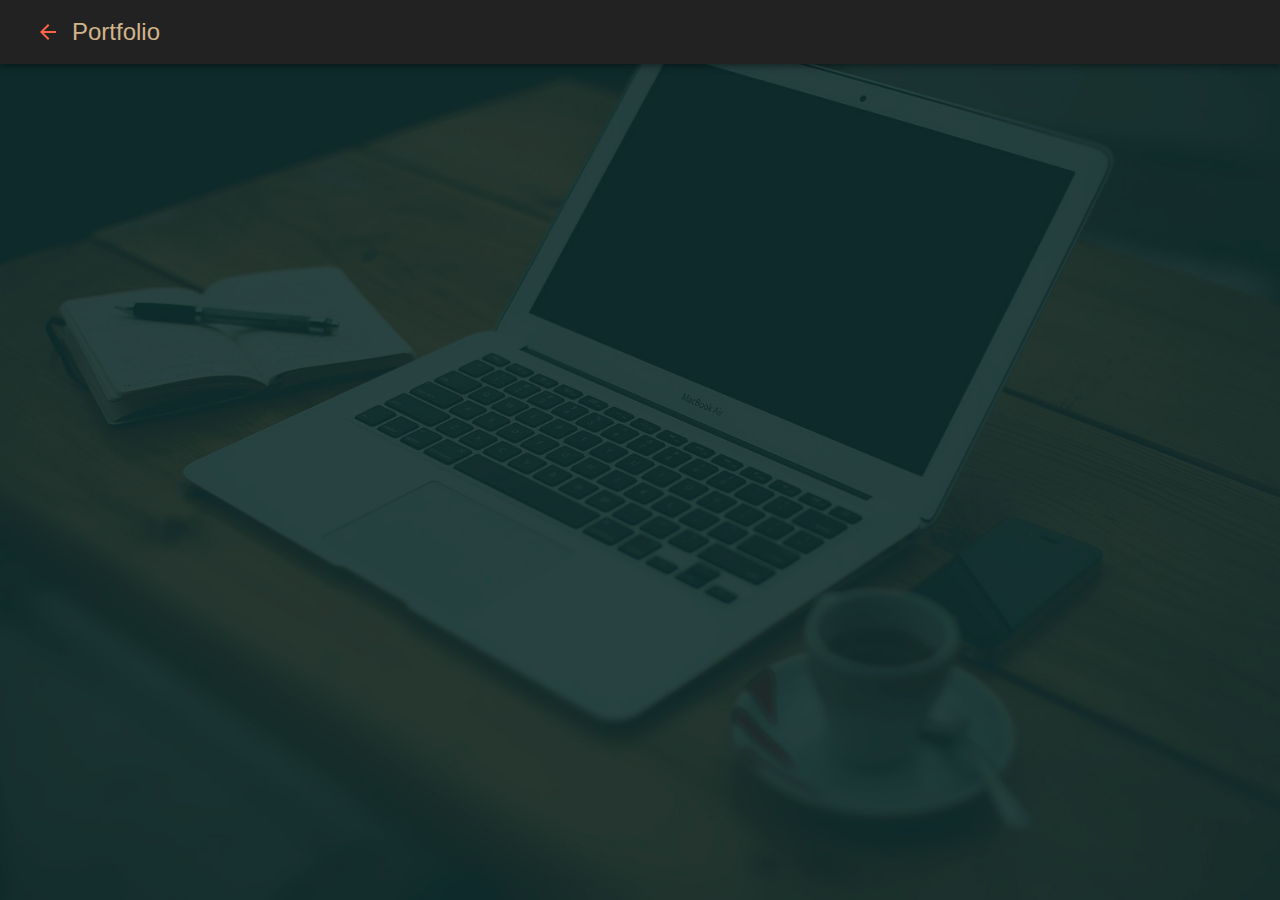
<file: index.html>
<!doctype html><html lang="en"><head><meta charset="utf-8"/><meta name="viewport" content="width=device-width,initial-scale=1"/><meta name="description" content="Portfolio application"/><title>Portfolio</title><link href="/static/css/main.015e39d6.chunk.css" rel="stylesheet"></head><body><noscript>You need to enable JavaScript to run this app.</noscript><div id="root"></div><script>!function(e){function r(r){for(var n,l,f=r[0],i=r[1],p=r[2],c=0,s=[];c<f.length;c++)l=f[c],Object.prototype.hasOwnProperty.call(o,l)&&o[l]&&s.push(o[l][0]),o[l]=0;for(n in i)Object.prototype.hasOwnProperty.call(i,n)&&(e[n]=i[n]);for(a&&a(r);s.length;)s.shift()();return u.push.apply(u,p||[]),t()}function t(){for(var e,r=0;r<u.length;r++){for(var t=u[r],n=!0,f=1;f<t.length;f++){var i=t[f];0!==o[i]&&(n=!1)}n&&(u.splice(r--,1),e=l(l.s=t[0]))}return e}var n={},o={1:0},u=[];function l(r){if(n[r])return n[r].exports;var t=n[r]={i:r,l:!1,exports:{}};return e[r].call(t.exports,t,t.exports,l),t.l=!0,t.exports}l.m=e,l.c=n,l.d=function(e,r,t){l.o(e,r)||Object.defineProperty(e,r,{enumerable:!0,get:t})},l.r=function(e){"undefined"!=typeof Symbol&&Symbol.toStringTag&&Object.defineProperty(e,Symbol.toStringTag,{value:"Module"}),Object.defineProperty(e,"__esModule",{value:!0})},l.t=function(e,r){if(1&r&&(e=l(e)),8&r)return e;if(4&r&&"object"==typeof e&&e&&e.__esModule)return e;var t=Object.create(null);if(l.r(t),Object.defineProperty(t,"default",{enumerable:!0,value:e}),2&r&&"string"!=typeof e)for(var n in e)l.d(t,n,function(r){return e[r]}.bind(null,n));return t},l.n=function(e){var r=e&&e.__esModule?function(){return e.default}:function(){return e};return l.d(r,"a",r),r},l.o=function(e,r){return Object.prototype.hasOwnProperty.call(e,r)},l.p="/";var f=this.webpackJsonpportfolio=this.webpackJsonpportfolio||[],i=f.push.bind(f);f.push=r,f=f.slice();for(var p=0;p<f.length;p++)r(f[p]);var a=i;t()}([])</script><script src="/static/js/2.13273623.chunk.js"></script><script src="/static/js/main.88cf2bf7.chunk.js"></script></body></html>
</file>
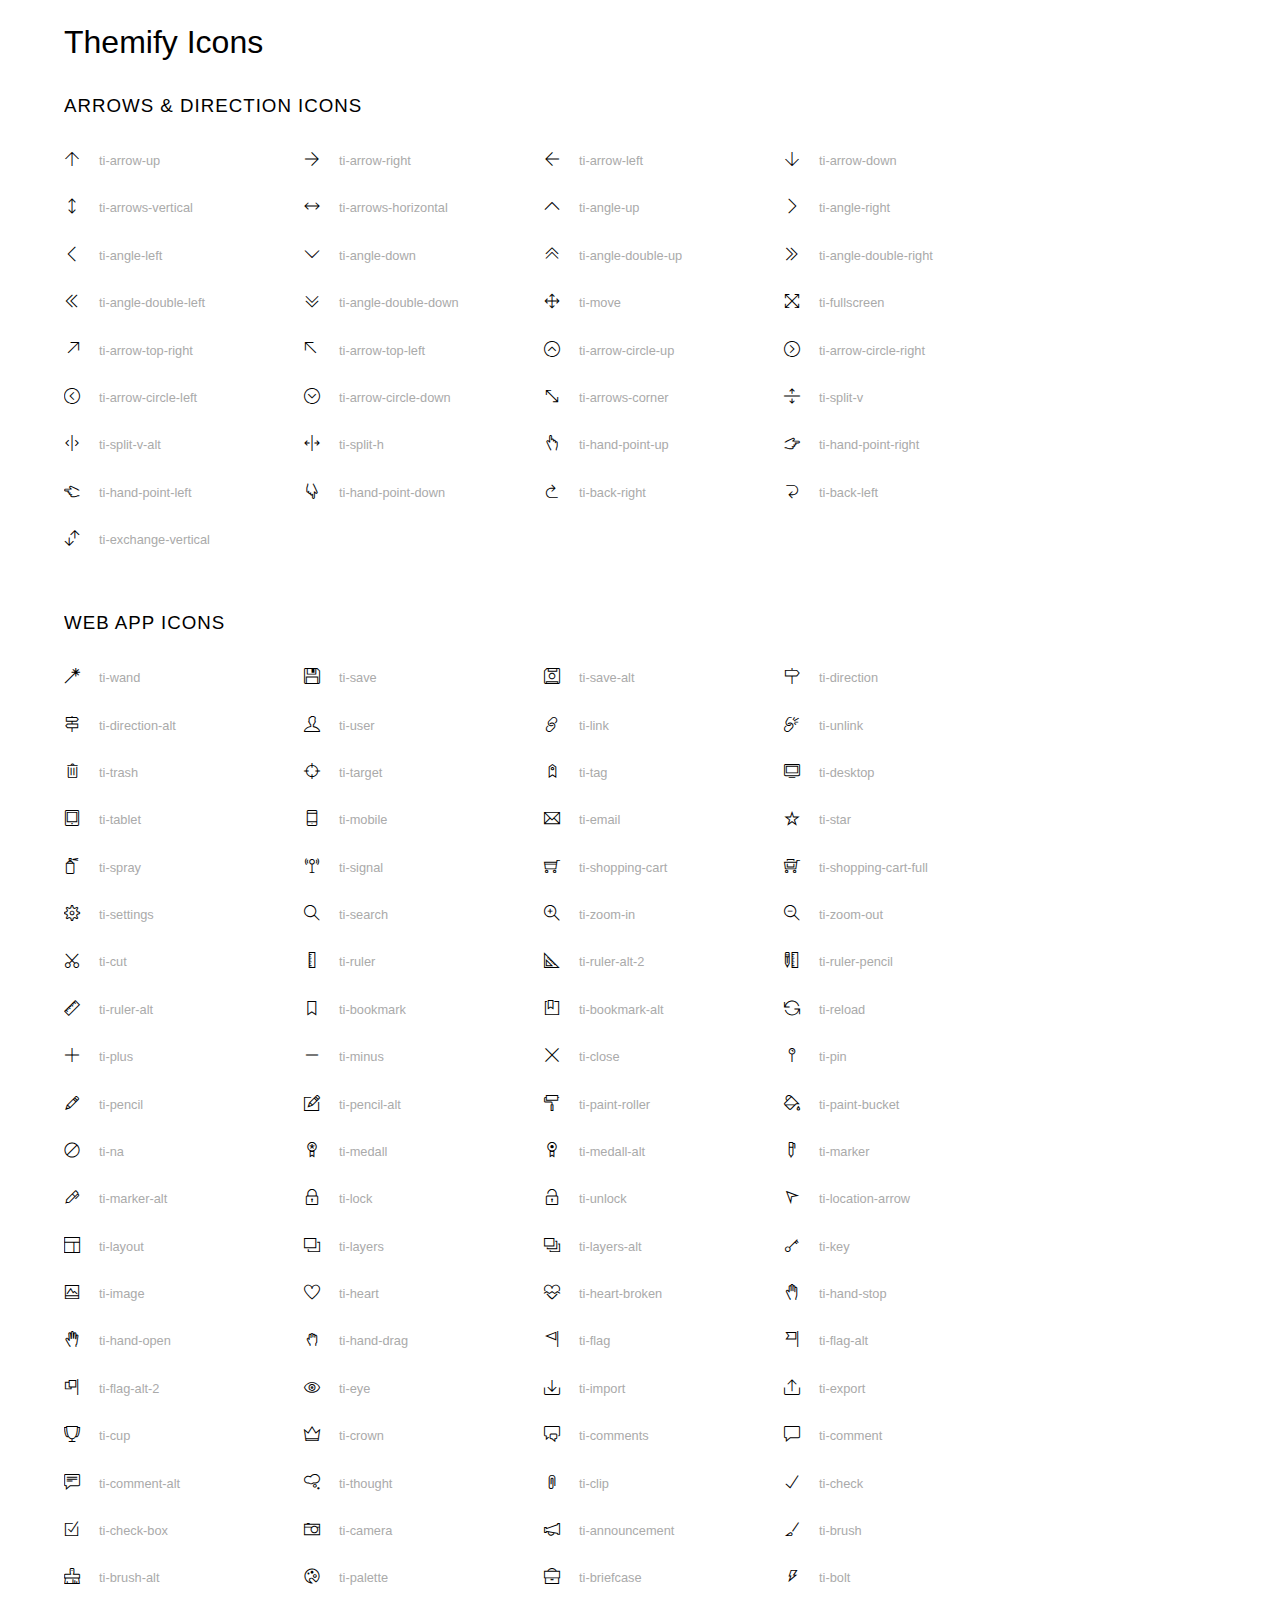
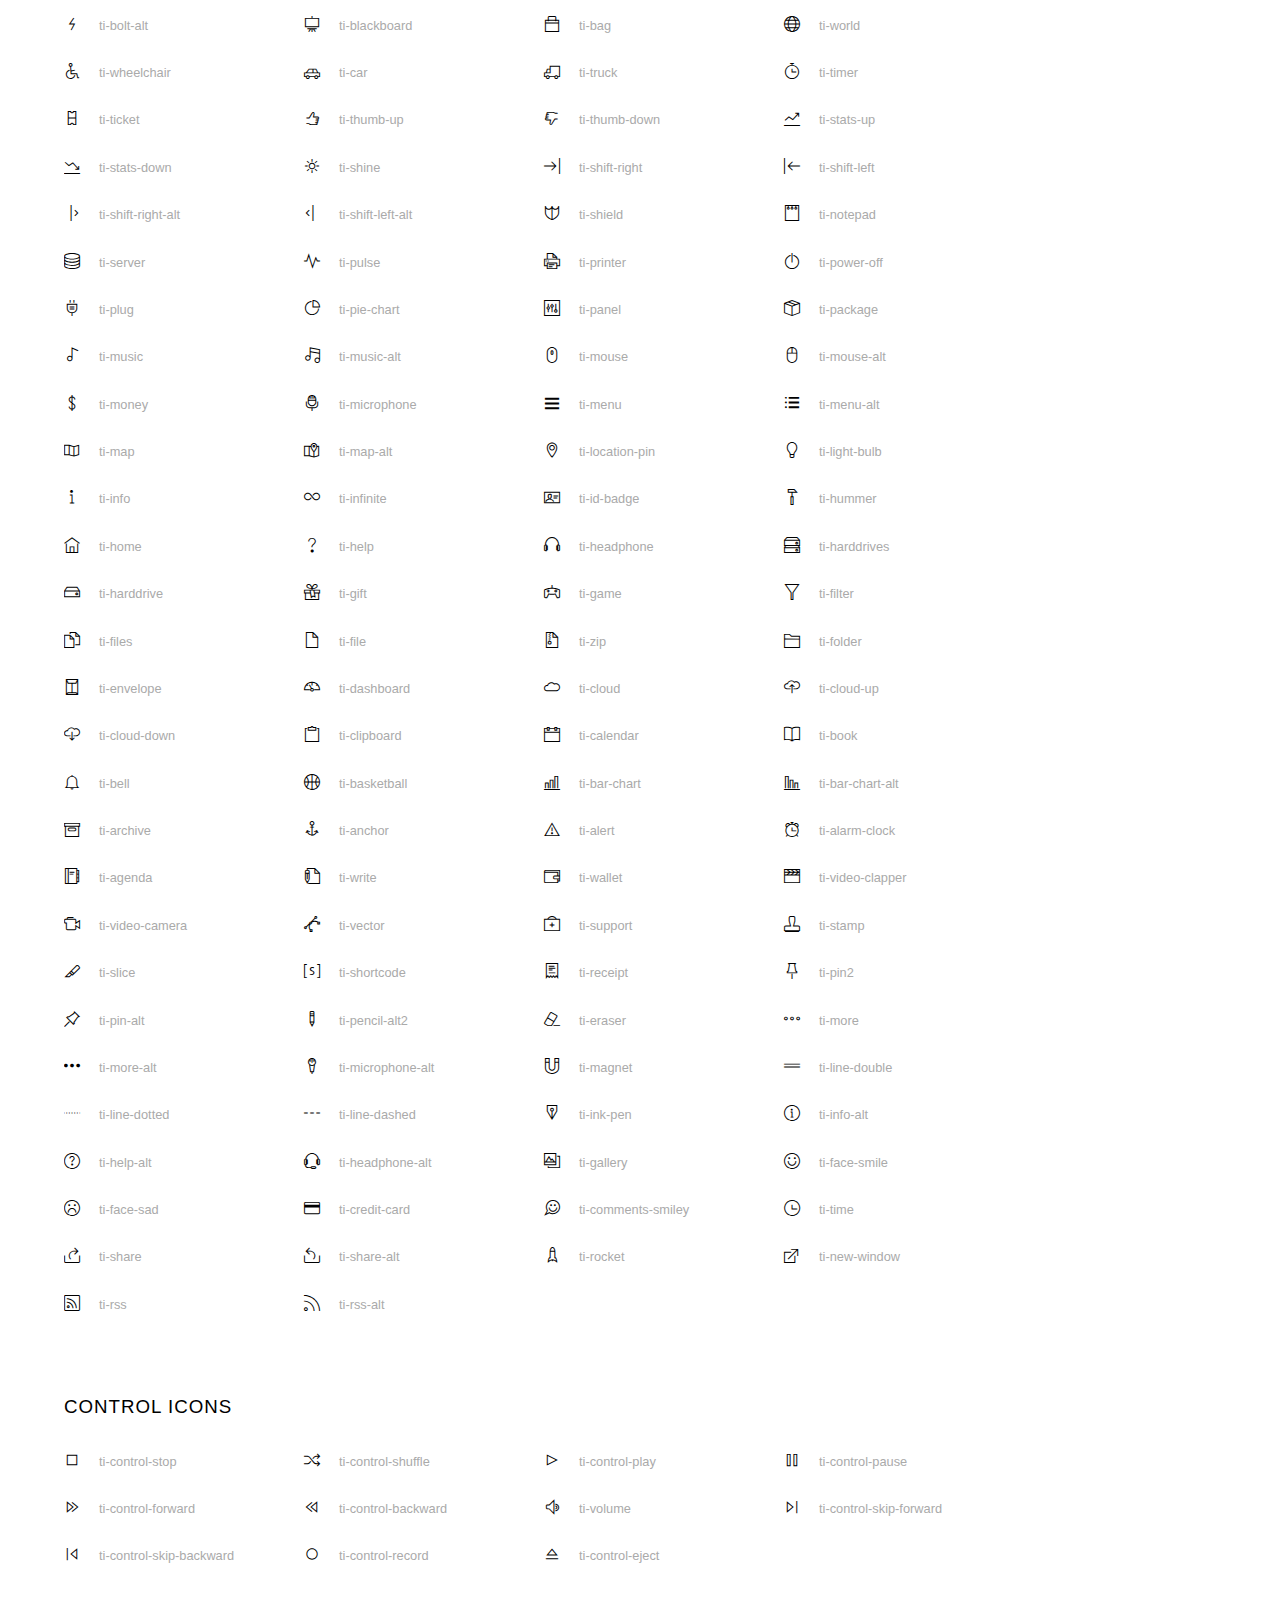
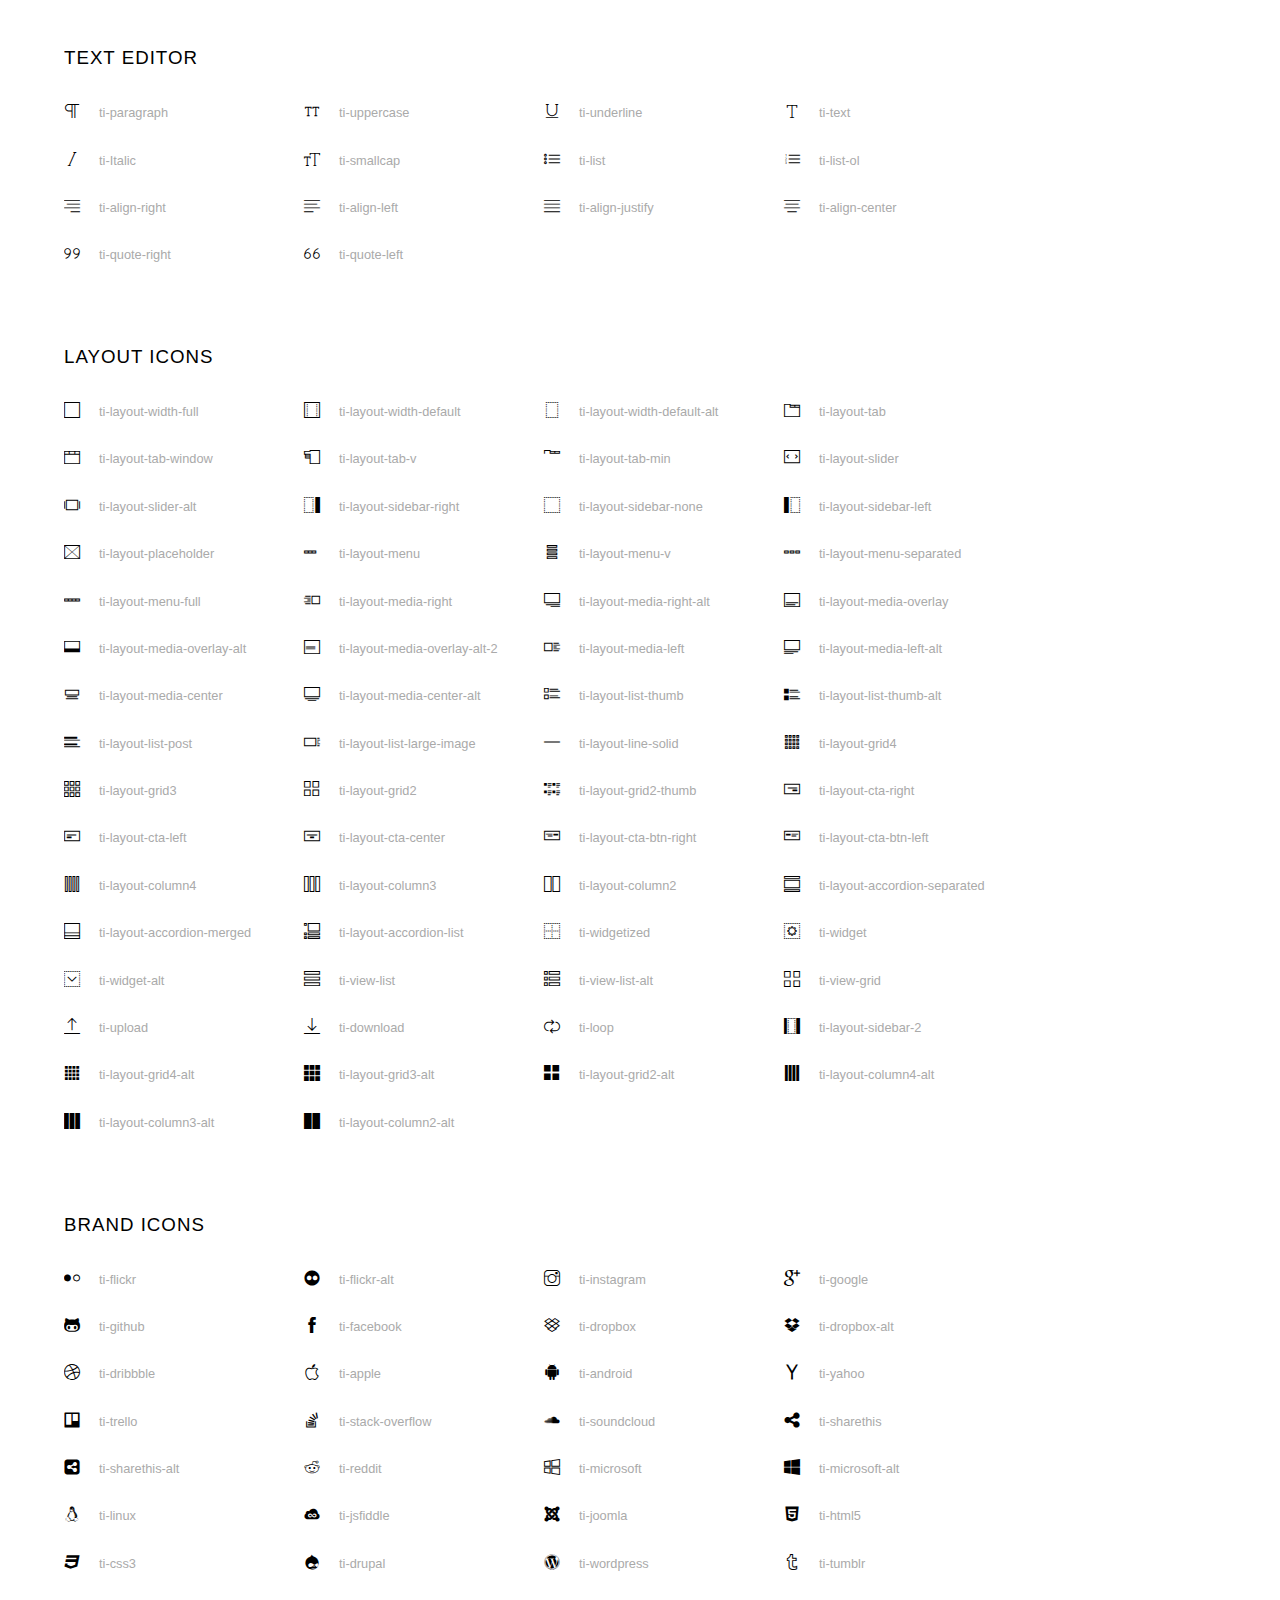
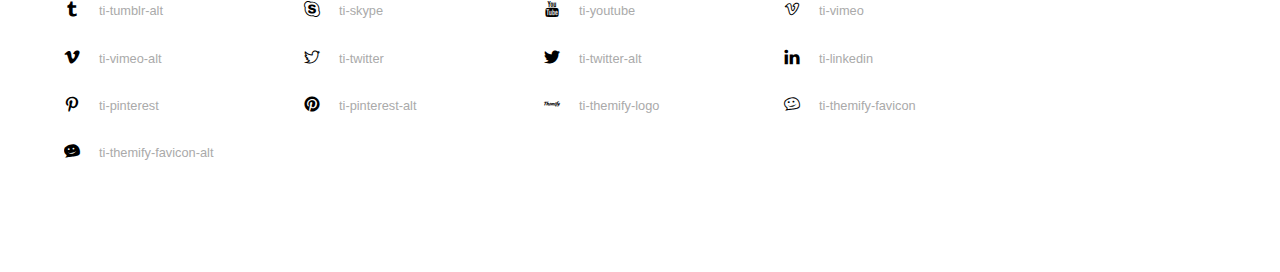
<file: assets/css/themify-icons/index.html>
<!doctype html>
<html>
<head>
	<meta charset="utf-8">
	<title>Themify Icon Font</title>
	<meta name="viewport" content="width=device-width">
	<link rel="stylesheet" href="demo-files/demo.css">
	<link rel="stylesheet" href="themify-icons.css">
	<!--[if lt IE 8]><!-->
	<link rel="stylesheet" href="ie7/ie7.css">
	<!--<![endif]-->
</head>
<body>
	<h1>Themify Icons</h1>

	<div class="icon-section">

		<div class="icon-section">
			<h3>Arrows &amp; Direction Icons </h3>

			<div class="icon-container">
				<span class="ti-arrow-up"></span><span class="icon-name"> ti-arrow-up</span>
			</div>
			<div class="icon-container">
				<span class="ti-arrow-right"></span><span class="icon-name"> ti-arrow-right</span>
			</div>
			<div class="icon-container">
				<span class="ti-arrow-left"></span><span class="icon-name"> ti-arrow-left</span>
			</div>
			<div class="icon-container">
				<span class="ti-arrow-down"></span><span class="icon-name"> ti-arrow-down</span>
			</div>
			<div class="icon-container">
				<span class="ti-arrows-vertical"></span><span class="icon-name"> ti-arrows-vertical</span>
			</div>
			<div class="icon-container">
				<span class="ti-arrows-horizontal"></span><span class="icon-name"> ti-arrows-horizontal</span>
			</div>
			<div class="icon-container">
				<span class="ti-angle-up"></span><span class="icon-name"> ti-angle-up</span>
			</div>
			<div class="icon-container">
				<span class="ti-angle-right"></span><span class="icon-name"> ti-angle-right</span>
			</div>
			<div class="icon-container">
				<span class="ti-angle-left"></span><span class="icon-name"> ti-angle-left</span>
			</div>
			<div class="icon-container">
				<span class="ti-angle-down"></span><span class="icon-name"> ti-angle-down</span>
			</div>	
			<div class="icon-container">
				<span class="ti-angle-double-up"></span><span class="icon-name"> ti-angle-double-up</span>
			</div>
			<div class="icon-container">
				<span class="ti-angle-double-right"></span><span class="icon-name"> ti-angle-double-right</span>
			</div>
			<div class="icon-container">
				<span class="ti-angle-double-left"></span><span class="icon-name"> ti-angle-double-left</span>
			</div>
			<div class="icon-container">
				<span class="ti-angle-double-down"></span><span class="icon-name"> ti-angle-double-down</span>
			</div>					
			<div class="icon-container">
				<span class="ti-move"></span><span class="icon-name"> ti-move</span>
			</div>
			<div class="icon-container">
				<span class="ti-fullscreen"></span><span class="icon-name"> ti-fullscreen</span>
			</div>
			<div class="icon-container">
				<span class="ti-arrow-top-right"></span><span class="icon-name"> ti-arrow-top-right</span>
			</div>
			<div class="icon-container">
				<span class="ti-arrow-top-left"></span><span class="icon-name"> ti-arrow-top-left</span>
			</div>
			<div class="icon-container">
				<span class="ti-arrow-circle-up"></span><span class="icon-name"> ti-arrow-circle-up</span>
			</div>
			<div class="icon-container">
				<span class="ti-arrow-circle-right"></span><span class="icon-name"> ti-arrow-circle-right</span>
			</div>
			<div class="icon-container">
				<span class="ti-arrow-circle-left"></span><span class="icon-name"> ti-arrow-circle-left</span>
			</div>
			<div class="icon-container">
				<span class="ti-arrow-circle-down"></span><span class="icon-name"> ti-arrow-circle-down</span>
			</div>
			<div class="icon-container">
				<span class="ti-arrows-corner"></span><span class="icon-name"> ti-arrows-corner</span>
			</div>
			<div class="icon-container">
				<span class="ti-split-v"></span><span class="icon-name"> ti-split-v</span>
			</div>

			<div class="icon-container">
				<span class="ti-split-v-alt"></span><span class="icon-name"> ti-split-v-alt</span>
			</div>
			<div class="icon-container">
				<span class="ti-split-h"></span><span class="icon-name"> ti-split-h</span>
			</div>
			<div class="icon-container">
				<span class="ti-hand-point-up"></span><span class="icon-name"> ti-hand-point-up</span>
			</div>
			<div class="icon-container">
				<span class="ti-hand-point-right"></span><span class="icon-name"> ti-hand-point-right</span>
			</div>
			<div class="icon-container">
				<span class="ti-hand-point-left"></span><span class="icon-name"> ti-hand-point-left</span>
			</div>
			<div class="icon-container">
				<span class="ti-hand-point-down"></span><span class="icon-name"> ti-hand-point-down</span>
			</div>
			<div class="icon-container">
				<span class="ti-back-right"></span><span class="icon-name"> ti-back-right</span>
			</div>
			<div class="icon-container">
				<span class="ti-back-left"></span><span class="icon-name"> ti-back-left</span>
			</div>
			<div class="icon-container">
				<span class="ti-exchange-vertical"></span><span class="icon-name"> ti-exchange-vertical</span>
			</div>

		</div> <!-- Arrows Icons -->



		<h3>Web App Icons</h3>
		
		<div class="icon-section">

			<div class="icon-container">
				<span class="ti-wand"></span><span class="icon-name"> ti-wand</span>
			</div>
			<div class="icon-container">
				<span class="ti-save"></span><span class="icon-name"> ti-save</span>
			</div>
			<div class="icon-container">
				<span class="ti-save-alt"></span><span class="icon-name"> ti-save-alt</span>
			</div>

			<div class="icon-container">
				<span class="ti-direction"></span><span class="icon-name"> ti-direction</span>
			</div>
			<div class="icon-container">
				<span class="ti-direction-alt"></span><span class="icon-name"> ti-direction-alt</span>
			</div>
			<div class="icon-container">
				<span class="ti-user"></span><span class="icon-name"> ti-user</span>
			</div>
			<div class="icon-container">
				<span class="ti-link"></span><span class="icon-name"> ti-link</span>
			</div>
			<div class="icon-container">
				<span class="ti-unlink"></span><span class="icon-name"> ti-unlink</span>
			</div>
			<div class="icon-container">
				<span class="ti-trash"></span><span class="icon-name"> ti-trash</span>
			</div>
			<div class="icon-container">
				<span class="ti-target"></span><span class="icon-name"> ti-target</span>
			</div>
			<div class="icon-container">
				<span class="ti-tag"></span><span class="icon-name"> ti-tag</span>
			</div>
			<div class="icon-container">
				<span class="ti-desktop"></span><span class="icon-name"> ti-desktop</span>
			</div>
			<div class="icon-container">
				<span class="ti-tablet"></span><span class="icon-name"> ti-tablet</span>
			</div>
			<div class="icon-container">
				<span class="ti-mobile"></span><span class="icon-name"> ti-mobile</span>
			</div>
			<div class="icon-container">
				<span class="ti-email"></span><span class="icon-name"> ti-email</span>
			</div>	
			<div class="icon-container">
				<span class="ti-star"></span><span class="icon-name"> ti-star</span>
			</div>
			<div class="icon-container">
				<span class="ti-spray"></span><span class="icon-name"> ti-spray</span>
			</div>
			<div class="icon-container">
				<span class="ti-signal"></span><span class="icon-name"> ti-signal</span>
			</div>
			<div class="icon-container">
				<span class="ti-shopping-cart"></span><span class="icon-name"> ti-shopping-cart</span>
			</div>
			<div class="icon-container">
				<span class="ti-shopping-cart-full"></span><span class="icon-name"> ti-shopping-cart-full</span>
			</div>
			<div class="icon-container">
				<span class="ti-settings"></span><span class="icon-name"> ti-settings</span>
			</div>
			<div class="icon-container">
				<span class="ti-search"></span><span class="icon-name"> ti-search</span>
			</div>
			<div class="icon-container">
				<span class="ti-zoom-in"></span><span class="icon-name"> ti-zoom-in</span>
			</div>
			<div class="icon-container">
				<span class="ti-zoom-out"></span><span class="icon-name"> ti-zoom-out</span>
			</div>
			<div class="icon-container">
				<span class="ti-cut"></span><span class="icon-name"> ti-cut</span>
			</div>
			<div class="icon-container">
				<span class="ti-ruler"></span><span class="icon-name"> ti-ruler</span>
			</div>
			<div class="icon-container">
				<span class="ti-ruler-alt-2"></span><span class="icon-name"> ti-ruler-alt-2</span>
			</div>			
			<div class="icon-container">
				<span class="ti-ruler-pencil"></span><span class="icon-name"> ti-ruler-pencil</span>
			</div>
			<div class="icon-container">
				<span class="ti-ruler-alt"></span><span class="icon-name"> ti-ruler-alt</span>
			</div>
			<div class="icon-container">
				<span class="ti-bookmark"></span><span class="icon-name"> ti-bookmark</span>
			</div>
			<div class="icon-container">
				<span class="ti-bookmark-alt"></span><span class="icon-name"> ti-bookmark-alt</span>
			</div>
			<div class="icon-container">
				<span class="ti-reload"></span><span class="icon-name"> ti-reload</span>
			</div>
			<div class="icon-container">
				<span class="ti-plus"></span><span class="icon-name"> ti-plus</span>
			</div>
			<div class="icon-container">
				<span class="ti-minus"></span><span class="icon-name"> ti-minus</span>
			</div>
			<div class="icon-container">
				<span class="ti-close"></span><span class="icon-name"> ti-close</span>
			</div>			
			<div class="icon-container">
				<span class="ti-pin"></span><span class="icon-name"> ti-pin</span>
			</div>
			<div class="icon-container">
				<span class="ti-pencil"></span><span class="icon-name"> ti-pencil</span>
			</div>
					
		  	<div class="icon-container">
				<span class="ti-pencil-alt"></span><span class="icon-name"> ti-pencil-alt</span>
			</div>
			<div class="icon-container">
				<span class="ti-paint-roller"></span><span class="icon-name"> ti-paint-roller</span>
			</div>
			<div class="icon-container">
				<span class="ti-paint-bucket"></span><span class="icon-name"> ti-paint-bucket</span>
			</div>
			<div class="icon-container">
				<span class="ti-na"></span><span class="icon-name"> ti-na</span>
			</div>
			<div class="icon-container">
				<span class="ti-medall"></span><span class="icon-name"> ti-medall</span>
			</div>
			<div class="icon-container">
				<span class="ti-medall-alt"></span><span class="icon-name"> ti-medall-alt</span>
			</div>
			<div class="icon-container">
				<span class="ti-marker"></span><span class="icon-name"> ti-marker</span>
			</div>
			<div class="icon-container">
				<span class="ti-marker-alt"></span><span class="icon-name"> ti-marker-alt</span>
			</div>

			<div class="icon-container">
				<span class="ti-lock"></span><span class="icon-name"> ti-lock</span>
			</div>
			<div class="icon-container">
				<span class="ti-unlock"></span><span class="icon-name"> ti-unlock</span>
			</div>
			<div class="icon-container">
				<span class="ti-location-arrow"></span><span class="icon-name"> ti-location-arrow</span>
			</div>
			<div class="icon-container">
				<span class="ti-layout"></span><span class="icon-name"> ti-layout</span>
			</div>
			<div class="icon-container">
				<span class="ti-layers"></span><span class="icon-name"> ti-layers</span>
			</div>
			<div class="icon-container">
				<span class="ti-layers-alt"></span><span class="icon-name"> ti-layers-alt</span>
			</div>
			<div class="icon-container">
				<span class="ti-key"></span><span class="icon-name"> ti-key</span>
			</div>
			<div class="icon-container">
				<span class="ti-image"></span><span class="icon-name"> ti-image</span>
			</div>
			<div class="icon-container">
				<span class="ti-heart"></span><span class="icon-name"> ti-heart</span>
			</div>
			<div class="icon-container">
				<span class="ti-heart-broken"></span><span class="icon-name"> ti-heart-broken</span>
			</div>
			<div class="icon-container">
				<span class="ti-hand-stop"></span><span class="icon-name"> ti-hand-stop</span>
			</div>
			<div class="icon-container">
				<span class="ti-hand-open"></span><span class="icon-name"> ti-hand-open</span>
			</div>
			<div class="icon-container">
				<span class="ti-hand-drag"></span><span class="icon-name"> ti-hand-drag</span>
			</div>
			<div class="icon-container">
				<span class="ti-flag"></span><span class="icon-name"> ti-flag</span>
			</div>
			<div class="icon-container">
				<span class="ti-flag-alt"></span><span class="icon-name"> ti-flag-alt</span>
			</div>
			<div class="icon-container">
				<span class="ti-flag-alt-2"></span><span class="icon-name"> ti-flag-alt-2</span>
			</div>
			<div class="icon-container">
				<span class="ti-eye"></span><span class="icon-name"> ti-eye</span>
			</div>
			<div class="icon-container">
				<span class="ti-import"></span><span class="icon-name"> ti-import</span>
			</div>			
			<div class="icon-container">
				<span class="ti-export"></span><span class="icon-name"> ti-export</span>
			</div>
			<div class="icon-container">
				<span class="ti-cup"></span><span class="icon-name"> ti-cup</span>
			</div>
			<div class="icon-container">
				<span class="ti-crown"></span><span class="icon-name"> ti-crown</span>
			</div>
			<div class="icon-container">
				<span class="ti-comments"></span><span class="icon-name"> ti-comments</span>
			</div>
			<div class="icon-container">
				<span class="ti-comment"></span><span class="icon-name"> ti-comment</span>
			</div>
			<div class="icon-container">
				<span class="ti-comment-alt"></span><span class="icon-name"> ti-comment-alt</span>
			</div>
			<div class="icon-container">
				<span class="ti-thought"></span><span class="icon-name"> ti-thought</span>
			</div>			
			<div class="icon-container">
				<span class="ti-clip"></span><span class="icon-name"> ti-clip</span>
			</div>

			<div class="icon-container">
				<span class="ti-check"></span><span class="icon-name"> ti-check</span>
			</div>
			<div class="icon-container">
				<span class="ti-check-box"></span><span class="icon-name"> ti-check-box</span>
			</div>
			<div class="icon-container">
				<span class="ti-camera"></span><span class="icon-name"> ti-camera</span>
			</div>
			<div class="icon-container">
				<span class="ti-announcement"></span><span class="icon-name"> ti-announcement</span>
			</div>
			<div class="icon-container">
				<span class="ti-brush"></span><span class="icon-name"> ti-brush</span>
			</div>
			<div class="icon-container">
				<span class="ti-brush-alt"></span><span class="icon-name"> ti-brush-alt</span>
			</div>
			<div class="icon-container">
				<span class="ti-palette"></span><span class="icon-name"> ti-palette</span>
			</div>			
			<div class="icon-container">
				<span class="ti-briefcase"></span><span class="icon-name"> ti-briefcase</span>
			</div>
			<div class="icon-container">
				<span class="ti-bolt"></span><span class="icon-name"> ti-bolt</span>
			</div>
			<div class="icon-container">
				<span class="ti-bolt-alt"></span><span class="icon-name"> ti-bolt-alt</span>
			</div>
			<div class="icon-container">
				<span class="ti-blackboard"></span><span class="icon-name"> ti-blackboard</span>
			</div>
			<div class="icon-container">
				<span class="ti-bag"></span><span class="icon-name"> ti-bag</span>
			</div>
			<div class="icon-container">
				<span class="ti-world"></span><span class="icon-name"> ti-world</span>
			</div>
			<div class="icon-container">
				<span class="ti-wheelchair"></span><span class="icon-name"> ti-wheelchair</span>
			</div>
			<div class="icon-container">
				<span class="ti-car"></span><span class="icon-name"> ti-car</span>
			</div>
			<div class="icon-container">
				<span class="ti-truck"></span><span class="icon-name"> ti-truck</span>
			</div>
			<div class="icon-container">
				<span class="ti-timer"></span><span class="icon-name"> ti-timer</span>
			</div>
			<div class="icon-container">
				<span class="ti-ticket"></span><span class="icon-name"> ti-ticket</span>
			</div>
			<div class="icon-container">
				<span class="ti-thumb-up"></span><span class="icon-name"> ti-thumb-up</span>
			</div>
			<div class="icon-container">
				<span class="ti-thumb-down"></span><span class="icon-name"> ti-thumb-down</span>
			</div>

			<div class="icon-container">
				<span class="ti-stats-up"></span><span class="icon-name"> ti-stats-up</span>
			</div>
			<div class="icon-container">
				<span class="ti-stats-down"></span><span class="icon-name"> ti-stats-down</span>
			</div>
			<div class="icon-container">
				<span class="ti-shine"></span><span class="icon-name"> ti-shine</span>
			</div>
			<div class="icon-container">
				<span class="ti-shift-right"></span><span class="icon-name"> ti-shift-right</span>
			</div>
			<div class="icon-container">
				<span class="ti-shift-left"></span><span class="icon-name"> ti-shift-left</span>
			</div>

			<div class="icon-container">
				<span class="ti-shift-right-alt"></span><span class="icon-name"> ti-shift-right-alt</span>
			</div>
			<div class="icon-container">
				<span class="ti-shift-left-alt"></span><span class="icon-name"> ti-shift-left-alt</span>
			</div>
			<div class="icon-container">
				<span class="ti-shield"></span><span class="icon-name"> ti-shield</span>
			</div>
			<div class="icon-container">
				<span class="ti-notepad"></span><span class="icon-name"> ti-notepad</span>
			</div>
			<div class="icon-container">
				<span class="ti-server"></span><span class="icon-name"> ti-server</span>
			</div>

			<div class="icon-container">
				<span class="ti-pulse"></span><span class="icon-name"> ti-pulse</span>
			</div>
			<div class="icon-container">
				<span class="ti-printer"></span><span class="icon-name"> ti-printer</span>
			</div>
			<div class="icon-container">
				<span class="ti-power-off"></span><span class="icon-name"> ti-power-off</span>
			</div>
			<div class="icon-container">
				<span class="ti-plug"></span><span class="icon-name"> ti-plug</span>
			</div>
			<div class="icon-container">
				<span class="ti-pie-chart"></span><span class="icon-name"> ti-pie-chart</span>
			</div>

			<div class="icon-container">
				<span class="ti-panel"></span><span class="icon-name"> ti-panel</span>
			</div>
			<div class="icon-container">
				<span class="ti-package"></span><span class="icon-name"> ti-package</span>
			</div>
			<div class="icon-container">
				<span class="ti-music"></span><span class="icon-name"> ti-music</span>
			</div>
			<div class="icon-container">
				<span class="ti-music-alt"></span><span class="icon-name"> ti-music-alt</span>
			</div>
			<div class="icon-container">
				<span class="ti-mouse"></span><span class="icon-name"> ti-mouse</span>
			</div>
			<div class="icon-container">
				<span class="ti-mouse-alt"></span><span class="icon-name"> ti-mouse-alt</span>
			</div>
			<div class="icon-container">
				<span class="ti-money"></span><span class="icon-name"> ti-money</span>
			</div>
			<div class="icon-container">
				<span class="ti-microphone"></span><span class="icon-name"> ti-microphone</span>
			</div>
			<div class="icon-container">
				<span class="ti-menu"></span><span class="icon-name"> ti-menu</span>
			</div>
			<div class="icon-container">
				<span class="ti-menu-alt"></span><span class="icon-name"> ti-menu-alt</span>
			</div>
			<div class="icon-container">
				<span class="ti-map"></span><span class="icon-name"> ti-map</span>
			</div>
			<div class="icon-container">
				<span class="ti-map-alt"></span><span class="icon-name"> ti-map-alt</span>
			</div>

			<div class="icon-container">
				<span class="ti-location-pin"></span><span class="icon-name"> ti-location-pin</span>
			</div>

			<div class="icon-container">
				<span class="ti-light-bulb"></span><span class="icon-name"> ti-light-bulb</span>
			</div>
			<div class="icon-container">
				<span class="ti-info"></span><span class="icon-name"> ti-info</span>
			</div>
			<div class="icon-container">
				<span class="ti-infinite"></span><span class="icon-name"> ti-infinite</span>
			</div>
			<div class="icon-container">
				<span class="ti-id-badge"></span><span class="icon-name"> ti-id-badge</span>
			</div>
			<div class="icon-container">
				<span class="ti-hummer"></span><span class="icon-name"> ti-hummer</span>
			</div>
			<div class="icon-container">
				<span class="ti-home"></span><span class="icon-name"> ti-home</span>
			</div>
			<div class="icon-container">
				<span class="ti-help"></span><span class="icon-name"> ti-help</span>
			</div>
			<div class="icon-container">
				<span class="ti-headphone"></span><span class="icon-name"> ti-headphone</span>
			</div>
			<div class="icon-container">
				<span class="ti-harddrives"></span><span class="icon-name"> ti-harddrives</span>
			</div>
			<div class="icon-container">
				<span class="ti-harddrive"></span><span class="icon-name"> ti-harddrive</span>
			</div>
			<div class="icon-container">
				<span class="ti-gift"></span><span class="icon-name"> ti-gift</span>
			</div>
			<div class="icon-container">
				<span class="ti-game"></span><span class="icon-name"> ti-game</span>
			</div>
			<div class="icon-container">
				<span class="ti-filter"></span><span class="icon-name"> ti-filter</span>
			</div>
			<div class="icon-container">
				<span class="ti-files"></span><span class="icon-name"> ti-files</span>
			</div>
			<div class="icon-container">
				<span class="ti-file"></span><span class="icon-name"> ti-file</span>
			</div>
			<div class="icon-container">
				<span class="ti-zip"></span><span class="icon-name"> ti-zip</span>
			</div>
			<div class="icon-container">
				<span class="ti-folder"></span><span class="icon-name"> ti-folder</span>
			</div>			
			<div class="icon-container">
				<span class="ti-envelope"></span><span class="icon-name"> ti-envelope</span>
			</div>


			<div class="icon-container">
				<span class="ti-dashboard"></span><span class="icon-name"> ti-dashboard</span>
			</div>
			<div class="icon-container">
				<span class="ti-cloud"></span><span class="icon-name"> ti-cloud</span>
			</div>
			<div class="icon-container">
				<span class="ti-cloud-up"></span><span class="icon-name"> ti-cloud-up</span>
			</div>
			<div class="icon-container">
				<span class="ti-cloud-down"></span><span class="icon-name"> ti-cloud-down</span>
			</div>
			<div class="icon-container">
				<span class="ti-clipboard"></span><span class="icon-name"> ti-clipboard</span>
			</div>
			<div class="icon-container">
				<span class="ti-calendar"></span><span class="icon-name"> ti-calendar</span>
			</div>
			<div class="icon-container">
				<span class="ti-book"></span><span class="icon-name"> ti-book</span>
			</div>
			<div class="icon-container">
				<span class="ti-bell"></span><span class="icon-name"> ti-bell</span>
			</div>
			<div class="icon-container">
				<span class="ti-basketball"></span><span class="icon-name"> ti-basketball</span>
			</div>
			<div class="icon-container">
				<span class="ti-bar-chart"></span><span class="icon-name"> ti-bar-chart</span>
			</div>
			<div class="icon-container">
				<span class="ti-bar-chart-alt"></span><span class="icon-name"> ti-bar-chart-alt</span>
			</div>


			<div class="icon-container">
				<span class="ti-archive"></span><span class="icon-name"> ti-archive</span>
			</div>
			<div class="icon-container">
				<span class="ti-anchor"></span><span class="icon-name"> ti-anchor</span>
			</div>

			<div class="icon-container">
				<span class="ti-alert"></span><span class="icon-name"> ti-alert</span>
			</div>
			<div class="icon-container">
				<span class="ti-alarm-clock"></span><span class="icon-name"> ti-alarm-clock</span>
			</div>
			<div class="icon-container">
				<span class="ti-agenda"></span><span class="icon-name"> ti-agenda</span>
			</div>
			<div class="icon-container">
				<span class="ti-write"></span><span class="icon-name"> ti-write</span>
			</div>

			<div class="icon-container">
				<span class="ti-wallet"></span><span class="icon-name"> ti-wallet</span>
			</div>
			<div class="icon-container">
				<span class="ti-video-clapper"></span><span class="icon-name"> ti-video-clapper</span>
			</div>
			<div class="icon-container">
				<span class="ti-video-camera"></span><span class="icon-name"> ti-video-camera</span>
			</div>
			<div class="icon-container">
				<span class="ti-vector"></span><span class="icon-name"> ti-vector</span>
			</div>

			<div class="icon-container">
				<span class="ti-support"></span><span class="icon-name"> ti-support</span>
			</div>
			<div class="icon-container">
				<span class="ti-stamp"></span><span class="icon-name"> ti-stamp</span>
			</div>
			<div class="icon-container">
				<span class="ti-slice"></span><span class="icon-name"> ti-slice</span>
			</div>
			<div class="icon-container">
				<span class="ti-shortcode"></span><span class="icon-name"> ti-shortcode</span>
			</div>
			<div class="icon-container">
				<span class="ti-receipt"></span><span class="icon-name"> ti-receipt</span>
			</div>
			<div class="icon-container">
				<span class="ti-pin2"></span><span class="icon-name"> ti-pin2</span>
			</div>
			<div class="icon-container">
				<span class="ti-pin-alt"></span><span class="icon-name"> ti-pin-alt</span>
			</div>
			<div class="icon-container">
				<span class="ti-pencil-alt2"></span><span class="icon-name"> ti-pencil-alt2</span>
			</div>
			<div class="icon-container">
				<span class="ti-eraser"></span><span class="icon-name"> ti-eraser</span>
			</div>			
			<div class="icon-container">
				<span class="ti-more"></span><span class="icon-name"> ti-more</span>
			</div>
			<div class="icon-container">
				<span class="ti-more-alt"></span><span class="icon-name"> ti-more-alt</span>
			</div>
			<div class="icon-container">
				<span class="ti-microphone-alt"></span><span class="icon-name"> ti-microphone-alt</span>
			</div>
			<div class="icon-container">
				<span class="ti-magnet"></span><span class="icon-name"> ti-magnet</span>
			</div>
			<div class="icon-container">
				<span class="ti-line-double"></span><span class="icon-name"> ti-line-double</span>
			</div>
			<div class="icon-container">
				<span class="ti-line-dotted"></span><span class="icon-name"> ti-line-dotted</span>
			</div>
			<div class="icon-container">
				<span class="ti-line-dashed"></span><span class="icon-name"> ti-line-dashed</span>
			</div>

			<div class="icon-container">
				<span class="ti-ink-pen"></span><span class="icon-name"> ti-ink-pen</span>
			</div>
			<div class="icon-container">
				<span class="ti-info-alt"></span><span class="icon-name"> ti-info-alt</span>
			</div>
			<div class="icon-container">
				<span class="ti-help-alt"></span><span class="icon-name"> ti-help-alt</span>
			</div>
			<div class="icon-container">
				<span class="ti-headphone-alt"></span><span class="icon-name"> ti-headphone-alt</span>
			</div>

			<div class="icon-container">
				<span class="ti-gallery"></span><span class="icon-name"> ti-gallery</span>
			</div>
			<div class="icon-container">
				<span class="ti-face-smile"></span><span class="icon-name"> ti-face-smile</span>
			</div>
			<div class="icon-container">
				<span class="ti-face-sad"></span><span class="icon-name"> ti-face-sad</span>
			</div>
			<div class="icon-container">
				<span class="ti-credit-card"></span><span class="icon-name"> ti-credit-card</span>
			</div>
			<div class="icon-container">
				<span class="ti-comments-smiley"></span><span class="icon-name"> ti-comments-smiley</span>
			</div>
			<div class="icon-container">
				<span class="ti-time"></span><span class="icon-name"> ti-time</span>
			</div>
			<div class="icon-container">
				<span class="ti-share"></span><span class="icon-name"> ti-share</span>
			</div>
			<div class="icon-container">
				<span class="ti-share-alt"></span><span class="icon-name"> ti-share-alt</span>
			</div>
			<div class="icon-container">
				<span class="ti-rocket"></span><span class="icon-name"> ti-rocket</span>
			</div>

			<div class="icon-container">
				<span class="ti-new-window"></span><span class="icon-name"> ti-new-window</span>
			</div>

			<div class="icon-container">
				<span class="ti-rss"></span><span class="icon-name"> ti-rss</span>
			</div>

			<div class="icon-container">
				<span class="ti-rss-alt"></span><span class="icon-name"> ti-rss-alt</span>
			</div>
			
		</div><!-- Web App Icons -->


		<div class="icon-section">
			<h3>Control Icons</h3>
			<div class="icon-container">
				<span class="ti-control-stop"></span><span class="icon-name"> ti-control-stop</span>
			</div>
			<div class="icon-container">
				<span class="ti-control-shuffle"></span><span class="icon-name"> ti-control-shuffle</span>
			</div>
			<div class="icon-container">
				<span class="ti-control-play"></span><span class="icon-name"> ti-control-play</span>
			</div>
			<div class="icon-container">
				<span class="ti-control-pause"></span><span class="icon-name"> ti-control-pause</span>
			</div>
			<div class="icon-container">
				<span class="ti-control-forward"></span><span class="icon-name"> ti-control-forward</span>
			</div>
			<div class="icon-container">
				<span class="ti-control-backward"></span><span class="icon-name"> ti-control-backward</span>
			</div>	
			<div class="icon-container">
				<span class="ti-volume"></span><span class="icon-name"> ti-volume</span>
			</div>
			<div class="icon-container">
				<span class="ti-control-skip-forward"></span><span class="icon-name"> ti-control-skip-forward</span>
			</div>
			<div class="icon-container">
				<span class="ti-control-skip-backward"></span><span class="icon-name"> ti-control-skip-backward</span>
			</div>
			<div class="icon-container">
				<span class="ti-control-record"></span><span class="icon-name"> ti-control-record</span>
			</div>
			<div class="icon-container">
				<span class="ti-control-eject"></span><span class="icon-name"> ti-control-eject</span>
			</div>			
		</div> <!-- Control Icons -->


		<div class="icon-section">
			<h3>Text Editor</h3>

			<div class="icon-container">
				<span class="ti-paragraph"></span><span class="icon-name"> ti-paragraph</span>
			</div>
			<div class="icon-container">
				<span class="ti-uppercase"></span><span class="icon-name"> ti-uppercase</span>
			</div>

			<div class="icon-container">
				<span class="ti-underline"></span><span class="icon-name"> ti-underline</span>
			</div>
			<div class="icon-container">
				<span class="ti-text"></span><span class="icon-name"> ti-text</span>
			</div>
			<div class="icon-container">
				<span class="ti-Italic"></span><span class="icon-name"> ti-Italic</span>
			</div>
			<div class="icon-container">
				<span class="ti-smallcap"></span><span class="icon-name"> ti-smallcap</span>
			</div>
			<div class="icon-container">
				<span class="ti-list"></span><span class="icon-name"> ti-list</span>
			</div>
			<div class="icon-container">
				<span class="ti-list-ol"></span><span class="icon-name"> ti-list-ol</span>
			</div>
			<div class="icon-container">
				<span class="ti-align-right"></span><span class="icon-name"> ti-align-right</span>
			</div>
			<div class="icon-container">
				<span class="ti-align-left"></span><span class="icon-name"> ti-align-left</span>
			</div>
			<div class="icon-container">
				<span class="ti-align-justify"></span><span class="icon-name"> ti-align-justify</span>
			</div>
			<div class="icon-container">
				<span class="ti-align-center"></span><span class="icon-name"> ti-align-center</span>
			</div>
			<div class="icon-container">
				<span class="ti-quote-right"></span><span class="icon-name"> ti-quote-right</span>
			</div>
			<div class="icon-container">
				<span class="ti-quote-left"></span><span class="icon-name"> ti-quote-left</span>
			</div>

		</div> <!-- Text Editor -->



		<div class="icon-section">
			<h3>Layout Icons</h3>
			<div class="icon-container">
				<span class="ti-layout-width-full"></span><span class="icon-name"> ti-layout-width-full</span>
			</div>
			<div class="icon-container">
				<span class="ti-layout-width-default"></span><span class="icon-name"> ti-layout-width-default</span>
			</div>
			<div class="icon-container">
				<span class="ti-layout-width-default-alt"></span><span class="icon-name"> ti-layout-width-default-alt</span>
			</div>
			<div class="icon-container">
				<span class="ti-layout-tab"></span><span class="icon-name"> ti-layout-tab</span>
			</div>
			<div class="icon-container">
				<span class="ti-layout-tab-window"></span><span class="icon-name"> ti-layout-tab-window</span>
			</div>
			<div class="icon-container">
				<span class="ti-layout-tab-v"></span><span class="icon-name"> ti-layout-tab-v</span>
			</div>
			<div class="icon-container">
				<span class="ti-layout-tab-min"></span><span class="icon-name"> ti-layout-tab-min</span>
			</div>
			<div class="icon-container">
				<span class="ti-layout-slider"></span><span class="icon-name"> ti-layout-slider</span>
			</div>
			<div class="icon-container">
				<span class="ti-layout-slider-alt"></span><span class="icon-name"> ti-layout-slider-alt</span>
			</div>
			<div class="icon-container">
				<span class="ti-layout-sidebar-right"></span><span class="icon-name"> ti-layout-sidebar-right</span>
			</div>
			<div class="icon-container">
				<span class="ti-layout-sidebar-none"></span><span class="icon-name"> ti-layout-sidebar-none</span>
			</div>
			<div class="icon-container">
				<span class="ti-layout-sidebar-left"></span><span class="icon-name"> ti-layout-sidebar-left</span>
			</div>
			<div class="icon-container">
				<span class="ti-layout-placeholder"></span><span class="icon-name"> ti-layout-placeholder</span>
			</div>
			<div class="icon-container">
				<span class="ti-layout-menu"></span><span class="icon-name"> ti-layout-menu</span>
			</div>
			<div class="icon-container">
				<span class="ti-layout-menu-v"></span><span class="icon-name"> ti-layout-menu-v</span>
			</div>
			<div class="icon-container">
				<span class="ti-layout-menu-separated"></span><span class="icon-name"> ti-layout-menu-separated</span>
			</div>
			<div class="icon-container">
				<span class="ti-layout-menu-full"></span><span class="icon-name"> ti-layout-menu-full</span>
			</div>
			<div class="icon-container">
				<span class="ti-layout-media-right"></span><span class="icon-name"> ti-layout-media-right</span>
			</div>
			<div class="icon-container">
				<span class="ti-layout-media-right-alt"></span><span class="icon-name"> ti-layout-media-right-alt</span>
			</div>
			<div class="icon-container">
				<span class="ti-layout-media-overlay"></span><span class="icon-name"> ti-layout-media-overlay</span>
			</div>
			<div class="icon-container">
				<span class="ti-layout-media-overlay-alt"></span><span class="icon-name"> ti-layout-media-overlay-alt</span>
			</div>
			<div class="icon-container">
				<span class="ti-layout-media-overlay-alt-2"></span><span class="icon-name"> ti-layout-media-overlay-alt-2</span>
			</div>
			<div class="icon-container">
				<span class="ti-layout-media-left"></span><span class="icon-name"> ti-layout-media-left</span>
			</div>
			<div class="icon-container">
				<span class="ti-layout-media-left-alt"></span><span class="icon-name"> ti-layout-media-left-alt</span>
			</div>
			<div class="icon-container">
				<span class="ti-layout-media-center"></span><span class="icon-name"> ti-layout-media-center</span>
			</div>
			<div class="icon-container">
				<span class="ti-layout-media-center-alt"></span><span class="icon-name"> ti-layout-media-center-alt</span>
			</div>
			<div class="icon-container">
				<span class="ti-layout-list-thumb"></span><span class="icon-name"> ti-layout-list-thumb</span>
			</div>
			<div class="icon-container">
				<span class="ti-layout-list-thumb-alt"></span><span class="icon-name"> ti-layout-list-thumb-alt</span>
			</div>
			<div class="icon-container">
				<span class="ti-layout-list-post"></span><span class="icon-name"> ti-layout-list-post</span>
			</div>
			<div class="icon-container">
				<span class="ti-layout-list-large-image"></span><span class="icon-name"> ti-layout-list-large-image</span>
			</div>
			<div class="icon-container">
				<span class="ti-layout-line-solid"></span><span class="icon-name"> ti-layout-line-solid</span>
			</div>
			<div class="icon-container">
				<span class="ti-layout-grid4"></span><span class="icon-name"> ti-layout-grid4</span>
			</div>
			<div class="icon-container">
				<span class="ti-layout-grid3"></span><span class="icon-name"> ti-layout-grid3</span>
			</div>
			<div class="icon-container">
				<span class="ti-layout-grid2"></span><span class="icon-name"> ti-layout-grid2</span>
			</div>
			<div class="icon-container">
				<span class="ti-layout-grid2-thumb"></span><span class="icon-name"> ti-layout-grid2-thumb</span>
			</div>
			<div class="icon-container">
				<span class="ti-layout-cta-right"></span><span class="icon-name"> ti-layout-cta-right</span>
			</div>
			<div class="icon-container">
				<span class="ti-layout-cta-left"></span><span class="icon-name"> ti-layout-cta-left</span>
			</div>
			<div class="icon-container">
				<span class="ti-layout-cta-center"></span><span class="icon-name"> ti-layout-cta-center</span>
			</div>
			<div class="icon-container">
				<span class="ti-layout-cta-btn-right"></span><span class="icon-name"> ti-layout-cta-btn-right</span>
			</div>
			<div class="icon-container">
				<span class="ti-layout-cta-btn-left"></span><span class="icon-name"> ti-layout-cta-btn-left</span>
			</div>
			<div class="icon-container">
				<span class="ti-layout-column4"></span><span class="icon-name"> ti-layout-column4</span>
			</div>
			<div class="icon-container">
				<span class="ti-layout-column3"></span><span class="icon-name"> ti-layout-column3</span>
			</div>
			<div class="icon-container">
				<span class="ti-layout-column2"></span><span class="icon-name"> ti-layout-column2</span>
			</div>
			<div class="icon-container">
				<span class="ti-layout-accordion-separated"></span><span class="icon-name"> ti-layout-accordion-separated</span>
			</div>
			<div class="icon-container">
				<span class="ti-layout-accordion-merged"></span><span class="icon-name"> ti-layout-accordion-merged</span>
			</div>
			<div class="icon-container">
				<span class="ti-layout-accordion-list"></span><span class="icon-name"> ti-layout-accordion-list</span>
			</div>
			<div class="icon-container">
				<span class="ti-widgetized"></span><span class="icon-name"> ti-widgetized</span>
			</div>
			<div class="icon-container">
				<span class="ti-widget"></span><span class="icon-name"> ti-widget</span>
			</div>
			<div class="icon-container">
				<span class="ti-widget-alt"></span><span class="icon-name"> ti-widget-alt</span>
			</div>
			<div class="icon-container">
				<span class="ti-view-list"></span><span class="icon-name"> ti-view-list</span>
			</div>
			<div class="icon-container">
				<span class="ti-view-list-alt"></span><span class="icon-name"> ti-view-list-alt</span>
			</div>
			<div class="icon-container">
				<span class="ti-view-grid"></span><span class="icon-name"> ti-view-grid</span>
			</div>
			<div class="icon-container">
				<span class="ti-upload"></span><span class="icon-name"> ti-upload</span>
			</div>
			<div class="icon-container">
				<span class="ti-download"></span><span class="icon-name"> ti-download</span>
			</div>	
			<div class="icon-container">
				<span class="ti-loop"></span><span class="icon-name"> ti-loop</span>
			</div>
			<div class="icon-container">
				<span class="ti-layout-sidebar-2"></span><span class="icon-name"> ti-layout-sidebar-2</span>
			</div>
			<div class="icon-container">
				<span class="ti-layout-grid4-alt"></span><span class="icon-name"> ti-layout-grid4-alt</span>
			</div>
			<div class="icon-container">
				<span class="ti-layout-grid3-alt"></span><span class="icon-name"> ti-layout-grid3-alt</span>
			</div>
			<div class="icon-container">
				<span class="ti-layout-grid2-alt"></span><span class="icon-name"> ti-layout-grid2-alt</span>
			</div>
			<div class="icon-container">
				<span class="ti-layout-column4-alt"></span><span class="icon-name"> ti-layout-column4-alt</span>
			</div>
			<div class="icon-container">
				<span class="ti-layout-column3-alt"></span><span class="icon-name"> ti-layout-column3-alt</span>
			</div>
			<div class="icon-container">
				<span class="ti-layout-column2-alt"></span><span class="icon-name"> ti-layout-column2-alt</span>
			</div>		


		</div> <!-- Layout Icons -->


		<div class="icon-section">
			<h3>Brand Icons</h3>

			<div class="icon-container">
				<span class="ti-flickr"></span><span class="icon-name"> ti-flickr</span>
			</div>
			<div class="icon-container">
				<span class="ti-flickr-alt"></span><span class="icon-name"> ti-flickr-alt</span>
			</div>			
			<div class="icon-container">
				<span class="ti-instagram"></span><span class="icon-name"> ti-instagram</span>
			</div>
			<div class="icon-container">
				<span class="ti-google"></span><span class="icon-name"> ti-google</span>
			</div>
			<div class="icon-container">
				<span class="ti-github"></span><span class="icon-name"> ti-github</span>
			</div>

			<div class="icon-container">
				<span class="ti-facebook"></span><span class="icon-name"> ti-facebook</span>
			</div>
			<div class="icon-container">
				<span class="ti-dropbox"></span><span class="icon-name"> ti-dropbox</span>
			</div>
			<div class="icon-container">
				<span class="ti-dropbox-alt"></span><span class="icon-name"> ti-dropbox-alt</span>
			</div>
			<div class="icon-container">
				<span class="ti-dribbble"></span><span class="icon-name"> ti-dribbble</span>
			</div>
			<div class="icon-container">
				<span class="ti-apple"></span><span class="icon-name"> ti-apple</span>
			</div>
			<div class="icon-container">
				<span class="ti-android"></span><span class="icon-name"> ti-android</span>
			</div>
			<div class="icon-container">
				<span class="ti-yahoo"></span><span class="icon-name"> ti-yahoo</span>
			</div>
			<div class="icon-container">
				<span class="ti-trello"></span><span class="icon-name"> ti-trello</span>
			</div>
			<div class="icon-container">
				<span class="ti-stack-overflow"></span><span class="icon-name"> ti-stack-overflow</span>
			</div>
			<div class="icon-container">
				<span class="ti-soundcloud"></span><span class="icon-name"> ti-soundcloud</span>
			</div>
			<div class="icon-container">
				<span class="ti-sharethis"></span><span class="icon-name"> ti-sharethis</span>
			</div>
			<div class="icon-container">
				<span class="ti-sharethis-alt"></span><span class="icon-name"> ti-sharethis-alt</span>
			</div>
			<div class="icon-container">
				<span class="ti-reddit"></span><span class="icon-name"> ti-reddit</span>
			</div>

			<div class="icon-container">
				<span class="ti-microsoft"></span><span class="icon-name"> ti-microsoft</span>
			</div>
			<div class="icon-container">
				<span class="ti-microsoft-alt"></span><span class="icon-name"> ti-microsoft-alt</span>
			</div>
			<div class="icon-container">
				<span class="ti-linux"></span><span class="icon-name"> ti-linux</span>
			</div>
			<div class="icon-container">
				<span class="ti-jsfiddle"></span><span class="icon-name"> ti-jsfiddle</span>
			</div>
			<div class="icon-container">
				<span class="ti-joomla"></span><span class="icon-name"> ti-joomla</span>
			</div>
			<div class="icon-container">
				<span class="ti-html5"></span><span class="icon-name"> ti-html5</span>
			</div>
			<div class="icon-container">
				<span class="ti-css3"></span><span class="icon-name"> ti-css3</span>
			</div>	
			<div class="icon-container">
				<span class="ti-drupal"></span><span class="icon-name"> ti-drupal</span>
			</div>
			<div class="icon-container">
				<span class="ti-wordpress"></span><span class="icon-name"> ti-wordpress</span>
			</div>		
			<div class="icon-container">
				<span class="ti-tumblr"></span><span class="icon-name"> ti-tumblr</span>
			</div>
			<div class="icon-container">
				<span class="ti-tumblr-alt"></span><span class="icon-name"> ti-tumblr-alt</span>
			</div>
			<div class="icon-container">
				<span class="ti-skype"></span><span class="icon-name"> ti-skype</span>
			</div>
			<div class="icon-container">
				<span class="ti-youtube"></span><span class="icon-name"> ti-youtube</span>
			</div>
			<div class="icon-container">
				<span class="ti-vimeo"></span><span class="icon-name"> ti-vimeo</span>
			</div>
			<div class="icon-container">
				<span class="ti-vimeo-alt"></span><span class="icon-name"> ti-vimeo-alt</span>
			</div>			
			<div class="icon-container">
				<span class="ti-twitter"></span><span class="icon-name"> ti-twitter</span>
			</div>
			<div class="icon-container">
				<span class="ti-twitter-alt"></span><span class="icon-name"> ti-twitter-alt</span>
			</div>
			<div class="icon-container">
				<span class="ti-linkedin"></span><span class="icon-name"> ti-linkedin</span>
			</div>
			<div class="icon-container">
				<span class="ti-pinterest"></span><span class="icon-name"> ti-pinterest</span>
			</div>

			<div class="icon-container">
				<span class="ti-pinterest-alt"></span><span class="icon-name"> ti-pinterest-alt</span>
			</div>
			<div class="icon-container">
				<span class="ti-themify-logo"></span><span class="icon-name"> ti-themify-logo</span>
			</div>
			<div class="icon-container">
				<span class="ti-themify-favicon"></span><span class="icon-name"> ti-themify-favicon</span>
			</div>
			<div class="icon-container">
				<span class="ti-themify-favicon-alt"></span><span class="icon-name"> ti-themify-favicon-alt</span>
			</div>

		</div> <!-- brand Icons -->

	</div>

</body>
</html>
</file>
<file: static/css/main.015e39d6.chunk.css>
body{background:url(/static/media/coffee-apple.2dd213aa.jpg) no-repeat 50% fixed;background-size:cover}
/*# sourceMappingURL=main.015e39d6.chunk.css.map */
</file>
<file: assets/css/themify-icons/demo-files/demo.css>
body {
	font: normal 1em/1.5em Arial, Helvetica, sans-serif;
	max-width: 90%;
	margin: 30px auto 0;
}
h1, h3 {
	font-weight: normal;
}
h3 {
	font-size: 1.4;
	text-transform: uppercase;
	letter-spacing: 1px;
}

.icon-section {
	margin: 0 0 3em;
	clear: both;
	overflow: hidden;
}
.icon-container {
	width: 240px; 
	padding: .7em 0;
	float: left; 
	position: relative;
	text-align: left;
}
.icon-container [class^="ti-"], 
.icon-container [class*=" ti-"] {
	color: #000;
	position: absolute;
	margin-top: 3px;
	transition: .3s;
}
.icon-container:hover [class^="ti-"],
.icon-container:hover [class*=" ti-"] {
	font-size: 2.2em;
	margin-top: -5px;
}
.icon-container:hover .icon-name {
	color: #000;
}
.icon-name {
	color: #aaa;
	margin-left: 35px;
	font-size: .8em;
	transition: .3s;
}
.icon-container:hover .icon-name {
	margin-left: 45px;
}
</file>
<file: assets/css/themify-icons/themify-icons.css>
@font-face {
	font-family: 'themify';
	src:url('fonts/themify.eot?-fvbane');
	src:url('fonts/themify.eot?#iefix-fvbane') format('embedded-opentype'),
		url('fonts/themify.woff?-fvbane') format('woff'),
		url('fonts/themify.ttf?-fvbane') format('truetype'),
		url('fonts/themify.svg?-fvbane#themify') format('svg');
	font-weight: normal;
	font-style: normal;
}

[class^="ti-"], [class*=" ti-"] {
	font-family: 'themify';
	font-style: normal;
	font-weight: normal;
	font-variant: normal;
	text-transform: none;
	line-height: 1;

	/* Better Font Rendering =========== */
	-webkit-font-smoothing: antialiased;
	-moz-osx-font-smoothing: grayscale;
}

.ti-wand:before {
	content: "\e600";
}
.ti-volume:before {
	content: "\e601";
}
.ti-user:before {
	content: "\e602";
}
.ti-unlock:before {
	content: "\e603";
}
.ti-unlink:before {
	content: "\e604";
}
.ti-trash:before {
	content: "\e605";
}
.ti-thought:before {
	content: "\e606";
}
.ti-target:before {
	content: "\e607";
}
.ti-tag:before {
	content: "\e608";
}
.ti-tablet:before {
	content: "\e609";
}
.ti-star:before {
	content: "\e60a";
}
.ti-spray:before {
	content: "\e60b";
}
.ti-signal:before {
	content: "\e60c";
}
.ti-shopping-cart:before {
	content: "\e60d";
}
.ti-shopping-cart-full:before {
	content: "\e60e";
}
.ti-settings:before {
	content: "\e60f";
}
.ti-search:before {
	content: "\e610";
}
.ti-zoom-in:before {
	content: "\e611";
}
.ti-zoom-out:before {
	content: "\e612";
}
.ti-cut:before {
	content: "\e613";
}
.ti-ruler:before {
	content: "\e614";
}
.ti-ruler-pencil:before {
	content: "\e615";
}
.ti-ruler-alt:before {
	content: "\e616";
}
.ti-bookmark:before {
	content: "\e617";
}
.ti-bookmark-alt:before {
	content: "\e618";
}
.ti-reload:before {
	content: "\e619";
}
.ti-plus:before {
	content: "\e61a";
}
.ti-pin:before {
	content: "\e61b";
}
.ti-pencil:before {
	content: "\e61c";
}
.ti-pencil-alt:before {
	content: "\e61d";
}
.ti-paint-roller:before {
	content: "\e61e";
}
.ti-paint-bucket:before {
	content: "\e61f";
}
.ti-na:before {
	content: "\e620";
}
.ti-mobile:before {
	content: "\e621";
}
.ti-minus:before {
	content: "\e622";
}
.ti-medall:before {
	content: "\e623";
}
.ti-medall-alt:before {
	content: "\e624";
}
.ti-marker:before {
	content: "\e625";
}
.ti-marker-alt:before {
	content: "\e626";
}
.ti-arrow-up:before {
	content: "\e627";
}
.ti-arrow-right:before {
	content: "\e628";
}
.ti-arrow-left:before {
	content: "\e629";
}
.ti-arrow-down:before {
	content: "\e62a";
}
.ti-lock:before {
	content: "\e62b";
}
.ti-location-arrow:before {
	content: "\e62c";
}
.ti-link:before {
	content: "\e62d";
}
.ti-layout:before {
	content: "\e62e";
}
.ti-layers:before {
	content: "\e62f";
}
.ti-layers-alt:before {
	content: "\e630";
}
.ti-key:before {
	content: "\e631";
}
.ti-import:before {
	content: "\e632";
}
.ti-image:before {
	content: "\e633";
}
.ti-heart:before {
	content: "\e634";
}
.ti-heart-broken:before {
	content: "\e635";
}
.ti-hand-stop:before {
	content: "\e636";
}
.ti-hand-open:before {
	content: "\e637";
}
.ti-hand-drag:before {
	content: "\e638";
}
.ti-folder:before {
	content: "\e639";
}
.ti-flag:before {
	content: "\e63a";
}
.ti-flag-alt:before {
	content: "\e63b";
}
.ti-flag-alt-2:before {
	content: "\e63c";
}
.ti-eye:before {
	content: "\e63d";
}
.ti-export:before {
	content: "\e63e";
}
.ti-exchange-vertical:before {
	content: "\e63f";
}
.ti-desktop:before {
	content: "\e640";
}
.ti-cup:before {
	content: "\e641";
}
.ti-crown:before {
	content: "\e642";
}
.ti-comments:before {
	content: "\e643";
}
.ti-comment:before {
	content: "\e644";
}
.ti-comment-alt:before {
	content: "\e645";
}
.ti-close:before {
	content: "\e646";
}
.ti-clip:before {
	content: "\e647";
}
.ti-angle-up:before {
	content: "\e648";
}
.ti-angle-right:before {
	content: "\e649";
}
.ti-angle-left:before {
	content: "\e64a";
}
.ti-angle-down:before {
	content: "\e64b";
}
.ti-check:before {
	content: "\e64c";
}
.ti-check-box:before {
	content: "\e64d";
}
.ti-camera:before {
	content: "\e64e";
}
.ti-announcement:before {
	content: "\e64f";
}
.ti-brush:before {
	content: "\e650";
}
.ti-briefcase:before {
	content: "\e651";
}
.ti-bolt:before {
	content: "\e652";
}
.ti-bolt-alt:before {
	content: "\e653";
}
.ti-blackboard:before {
	content: "\e654";
}
.ti-bag:before {
	content: "\e655";
}
.ti-move:before {
	content: "\e656";
}
.ti-arrows-vertical:before {
	content: "\e657";
}
.ti-arrows-horizontal:before {
	content: "\e658";
}
.ti-fullscreen:before {
	content: "\e659";
}
.ti-arrow-top-right:before {
	content: "\e65a";
}
.ti-arrow-top-left:before {
	content: "\e65b";
}
.ti-arrow-circle-up:before {
	content: "\e65c";
}
.ti-arrow-circle-right:before {
	content: "\e65d";
}
.ti-arrow-circle-left:before {
	content: "\e65e";
}
.ti-arrow-circle-down:before {
	content: "\e65f";
}
.ti-angle-double-up:before {
	content: "\e660";
}
.ti-angle-double-right:before {
	content: "\e661";
}
.ti-angle-double-left:before {
	content: "\e662";
}
.ti-angle-double-down:before {
	content: "\e663";
}
.ti-zip:before {
	content: "\e664";
}
.ti-world:before {
	content: "\e665";
}
.ti-wheelchair:before {
	content: "\e666";
}
.ti-view-list:before {
	content: "\e667";
}
.ti-view-list-alt:before {
	content: "\e668";
}
.ti-view-grid:before {
	content: "\e669";
}
.ti-uppercase:before {
	content: "\e66a";
}
.ti-upload:before {
	content: "\e66b";
}
.ti-underline:before {
	content: "\e66c";
}
.ti-truck:before {
	content: "\e66d";
}
.ti-timer:before {
	content: "\e66e";
}
.ti-ticket:before {
	content: "\e66f";
}
.ti-thumb-up:before {
	content: "\e670";
}
.ti-thumb-down:before {
	content: "\e671";
}
.ti-text:before {
	content: "\e672";
}
.ti-stats-up:before {
	content: "\e673";
}
.ti-stats-down:before {
	content: "\e674";
}
.ti-split-v:before {
	content: "\e675";
}
.ti-split-h:before {
	content: "\e676";
}
.ti-smallcap:before {
	content: "\e677";
}
.ti-shine:before {
	content: "\e678";
}
.ti-shift-right:before {
	content: "\e679";
}
.ti-shift-left:before {
	content: "\e67a";
}
.ti-shield:before {
	content: "\e67b";
}
.ti-notepad:before {
	content: "\e67c";
}
.ti-server:before {
	content: "\e67d";
}
.ti-quote-right:before {
	content: "\e67e";
}
.ti-quote-left:before {
	content: "\e67f";
}
.ti-pulse:before {
	content: "\e680";
}
.ti-printer:before {
	content: "\e681";
}
.ti-power-off:before {
	content: "\e682";
}
.ti-plug:before {
	content: "\e683";
}
.ti-pie-chart:before {
	content: "\e684";
}
.ti-paragraph:before {
	content: "\e685";
}
.ti-panel:before {
	content: "\e686";
}
.ti-package:before {
	content: "\e687";
}
.ti-music:before {
	content: "\e688";
}
.ti-music-alt:before {
	content: "\e689";
}
.ti-mouse:before {
	content: "\e68a";
}
.ti-mouse-alt:before {
	content: "\e68b";
}
.ti-money:before {
	content: "\e68c";
}
.ti-microphone:before {
	content: "\e68d";
}
.ti-menu:before {
	content: "\e68e";
}
.ti-menu-alt:before {
	content: "\e68f";
}
.ti-map:before {
	content: "\e690";
}
.ti-map-alt:before {
	content: "\e691";
}
.ti-loop:before {
	content: "\e692";
}
.ti-location-pin:before {
	content: "\e693";
}
.ti-list:before {
	content: "\e694";
}
.ti-light-bulb:before {
	content: "\e695";
}
.ti-Italic:before {
	content: "\e696";
}
.ti-info:before {
	content: "\e697";
}
.ti-infinite:before {
	content: "\e698";
}
.ti-id-badge:before {
	content: "\e699";
}
.ti-hummer:before {
	content: "\e69a";
}
.ti-home:before {
	content: "\e69b";
}
.ti-help:before {
	content: "\e69c";
}
.ti-headphone:before {
	content: "\e69d";
}
.ti-harddrives:before {
	content: "\e69e";
}
.ti-harddrive:before {
	content: "\e69f";
}
.ti-gift:before {
	content: "\e6a0";
}
.ti-game:before {
	content: "\e6a1";
}
.ti-filter:before {
	content: "\e6a2";
}
.ti-files:before {
	content: "\e6a3";
}
.ti-file:before {
	content: "\e6a4";
}
.ti-eraser:before {
	content: "\e6a5";
}
.ti-envelope:before {
	content: "\e6a6";
}
.ti-download:before {
	content: "\e6a7";
}
.ti-direction:before {
	content: "\e6a8";
}
.ti-direction-alt:before {
	content: "\e6a9";
}
.ti-dashboard:before {
	content: "\e6aa";
}
.ti-control-stop:before {
	content: "\e6ab";
}
.ti-control-shuffle:before {
	content: "\e6ac";
}
.ti-control-play:before {
	content: "\e6ad";
}
.ti-control-pause:before {
	content: "\e6ae";
}
.ti-control-forward:before {
	content: "\e6af";
}
.ti-control-backward:before {
	content: "\e6b0";
}
.ti-cloud:before {
	content: "\e6b1";
}
.ti-cloud-up:before {
	content: "\e6b2";
}
.ti-cloud-down:before {
	content: "\e6b3";
}
.ti-clipboard:before {
	content: "\e6b4";
}
.ti-car:before {
	content: "\e6b5";
}
.ti-calendar:before {
	content: "\e6b6";
}
.ti-book:before {
	content: "\e6b7";
}
.ti-bell:before {
	content: "\e6b8";
}
.ti-basketball:before {
	content: "\e6b9";
}
.ti-bar-chart:before {
	content: "\e6ba";
}
.ti-bar-chart-alt:before {
	content: "\e6bb";
}
.ti-back-right:before {
	content: "\e6bc";
}
.ti-back-left:before {
	content: "\e6bd";
}
.ti-arrows-corner:before {
	content: "\e6be";
}
.ti-archive:before {
	content: "\e6bf";
}
.ti-anchor:before {
	content: "\e6c0";
}
.ti-align-right:before {
	content: "\e6c1";
}
.ti-align-left:before {
	content: "\e6c2";
}
.ti-align-justify:before {
	content: "\e6c3";
}
.ti-align-center:before {
	content: "\e6c4";
}
.ti-alert:before {
	content: "\e6c5";
}
.ti-alarm-clock:before {
	content: "\e6c6";
}
.ti-agenda:before {
	content: "\e6c7";
}
.ti-write:before {
	content: "\e6c8";
}
.ti-window:before {
	content: "\e6c9";
}
.ti-widgetized:before {
	content: "\e6ca";
}
.ti-widget:before {
	content: "\e6cb";
}
.ti-widget-alt:before {
	content: "\e6cc";
}
.ti-wallet:before {
	content: "\e6cd";
}
.ti-video-clapper:before {
	content: "\e6ce";
}
.ti-video-camera:before {
	content: "\e6cf";
}
.ti-vector:before {
	content: "\e6d0";
}
.ti-themify-logo:before {
	content: "\e6d1";
}
.ti-themify-favicon:before {
	content: "\e6d2";
}
.ti-themify-favicon-alt:before {
	content: "\e6d3";
}
.ti-support:before {
	content: "\e6d4";
}
.ti-stamp:before {
	content: "\e6d5";
}
.ti-split-v-alt:before {
	content: "\e6d6";
}
.ti-slice:before {
	content: "\e6d7";
}
.ti-shortcode:before {
	content: "\e6d8";
}
.ti-shift-right-alt:before {
	content: "\e6d9";
}
.ti-shift-left-alt:before {
	content: "\e6da";
}
.ti-ruler-alt-2:before {
	content: "\e6db";
}
.ti-receipt:before {
	content: "\e6dc";
}
.ti-pin2:before {
	content: "\e6dd";
}
.ti-pin-alt:before {
	content: "\e6de";
}
.ti-pencil-alt2:before {
	content: "\e6df";
}
.ti-palette:before {
	content: "\e6e0";
}
.ti-more:before {
	content: "\e6e1";
}
.ti-more-alt:before {
	content: "\e6e2";
}
.ti-microphone-alt:before {
	content: "\e6e3";
}
.ti-magnet:before {
	content: "\e6e4";
}
.ti-line-double:before {
	content: "\e6e5";
}
.ti-line-dotted:before {
	content: "\e6e6";
}
.ti-line-dashed:before {
	content: "\e6e7";
}
.ti-layout-width-full:before {
	content: "\e6e8";
}
.ti-layout-width-default:before {
	content: "\e6e9";
}
.ti-layout-width-default-alt:before {
	content: "\e6ea";
}
.ti-layout-tab:before {
	content: "\e6eb";
}
.ti-layout-tab-window:before {
	content: "\e6ec";
}
.ti-layout-tab-v:before {
	content: "\e6ed";
}
.ti-layout-tab-min:before {
	content: "\e6ee";
}
.ti-layout-slider:before {
	content: "\e6ef";
}
.ti-layout-slider-alt:before {
	content: "\e6f0";
}
.ti-layout-sidebar-right:before {
	content: "\e6f1";
}
.ti-layout-sidebar-none:before {
	content: "\e6f2";
}
.ti-layout-sidebar-left:before {
	content: "\e6f3";
}
.ti-layout-placeholder:before {
	content: "\e6f4";
}
.ti-layout-menu:before {
	content: "\e6f5";
}
.ti-layout-menu-v:before {
	content: "\e6f6";
}
.ti-layout-menu-separated:before {
	content: "\e6f7";
}
.ti-layout-menu-full:before {
	content: "\e6f8";
}
.ti-layout-media-right-alt:before {
	content: "\e6f9";
}
.ti-layout-media-right:before {
	content: "\e6fa";
}
.ti-layout-media-overlay:before {
	content: "\e6fb";
}
.ti-layout-media-overlay-alt:before {
	content: "\e6fc";
}
.ti-layout-media-overlay-alt-2:before {
	content: "\e6fd";
}
.ti-layout-media-left-alt:before {
	content: "\e6fe";
}
.ti-layout-media-left:before {
	content: "\e6ff";
}
.ti-layout-media-center-alt:before {
	content: "\e700";
}
.ti-layout-media-center:before {
	content: "\e701";
}
.ti-layout-list-thumb:before {
	content: "\e702";
}
.ti-layout-list-thumb-alt:before {
	content: "\e703";
}
.ti-layout-list-post:before {
	content: "\e704";
}
.ti-layout-list-large-image:before {
	content: "\e705";
}
.ti-layout-line-solid:before {
	content: "\e706";
}
.ti-layout-grid4:before {
	content: "\e707";
}
.ti-layout-grid3:before {
	content: "\e708";
}
.ti-layout-grid2:before {
	content: "\e709";
}
.ti-layout-grid2-thumb:before {
	content: "\e70a";
}
.ti-layout-cta-right:before {
	content: "\e70b";
}
.ti-layout-cta-left:before {
	content: "\e70c";
}
.ti-layout-cta-center:before {
	content: "\e70d";
}
.ti-layout-cta-btn-right:before {
	content: "\e70e";
}
.ti-layout-cta-btn-left:before {
	content: "\e70f";
}
.ti-layout-column4:before {
	content: "\e710";
}
.ti-layout-column3:before {
	content: "\e711";
}
.ti-layout-column2:before {
	content: "\e712";
}
.ti-layout-accordion-separated:before {
	content: "\e713";
}
.ti-layout-accordion-merged:before {
	content: "\e714";
}
.ti-layout-accordion-list:before {
	content: "\e715";
}
.ti-ink-pen:before {
	content: "\e716";
}
.ti-info-alt:before {
	content: "\e717";
}
.ti-help-alt:before {
	content: "\e718";
}
.ti-headphone-alt:before {
	content: "\e719";
}
.ti-hand-point-up:before {
	content: "\e71a";
}
.ti-hand-point-right:before {
	content: "\e71b";
}
.ti-hand-point-left:before {
	content: "\e71c";
}
.ti-hand-point-down:before {
	content: "\e71d";
}
.ti-gallery:before {
	content: "\e71e";
}
.ti-face-smile:before {
	content: "\e71f";
}
.ti-face-sad:before {
	content: "\e720";
}
.ti-credit-card:before {
	content: "\e721";
}
.ti-control-skip-forward:before {
	content: "\e722";
}
.ti-control-skip-backward:before {
	content: "\e723";
}
.ti-control-record:before {
	content: "\e724";
}
.ti-control-eject:before {
	content: "\e725";
}
.ti-comments-smiley:before {
	content: "\e726";
}
.ti-brush-alt:before {
	content: "\e727";
}
.ti-youtube:before {
	content: "\e728";
}
.ti-vimeo:before {
	content: "\e729";
}
.ti-twitter:before {
	content: "\e72a";
}
.ti-time:before {
	content: "\e72b";
}
.ti-tumblr:before {
	content: "\e72c";
}
.ti-skype:before {
	content: "\e72d";
}
.ti-share:before {
	content: "\e72e";
}
.ti-share-alt:before {
	content: "\e72f";
}
.ti-rocket:before {
	content: "\e730";
}
.ti-pinterest:before {
	content: "\e731";
}
.ti-new-window:before {
	content: "\e732";
}
.ti-microsoft:before {
	content: "\e733";
}
.ti-list-ol:before {
	content: "\e734";
}
.ti-linkedin:before {
	content: "\e735";
}
.ti-layout-sidebar-2:before {
	content: "\e736";
}
.ti-layout-grid4-alt:before {
	content: "\e737";
}
.ti-layout-grid3-alt:before {
	content: "\e738";
}
.ti-layout-grid2-alt:before {
	content: "\e739";
}
.ti-layout-column4-alt:before {
	content: "\e73a";
}
.ti-layout-column3-alt:before {
	content: "\e73b";
}
.ti-layout-column2-alt:before {
	content: "\e73c";
}
.ti-instagram:before {
	content: "\e73d";
}
.ti-google:before {
	content: "\e73e";
}
.ti-github:before {
	content: "\e73f";
}
.ti-flickr:before {
	content: "\e740";
}
.ti-facebook:before {
	content: "\e741";
}
.ti-dropbox:before {
	content: "\e742";
}
.ti-dribbble:before {
	content: "\e743";
}
.ti-apple:before {
	content: "\e744";
}
.ti-android:before {
	content: "\e745";
}
.ti-save:before {
	content: "\e746";
}
.ti-save-alt:before {
	content: "\e747";
}
.ti-yahoo:before {
	content: "\e748";
}
.ti-wordpress:before {
	content: "\e749";
}
.ti-vimeo-alt:before {
	content: "\e74a";
}
.ti-twitter-alt:before {
	content: "\e74b";
}
.ti-tumblr-alt:before {
	content: "\e74c";
}
.ti-trello:before {
	content: "\e74d";
}
.ti-stack-overflow:before {
	content: "\e74e";
}
.ti-soundcloud:before {
	content: "\e74f";
}
.ti-sharethis:before {
	content: "\e750";
}
.ti-sharethis-alt:before {
	content: "\e751";
}
.ti-reddit:before {
	content: "\e752";
}
.ti-pinterest-alt:before {
	content: "\e753";
}
.ti-microsoft-alt:before {
	content: "\e754";
}
.ti-linux:before {
	content: "\e755";
}
.ti-jsfiddle:before {
	content: "\e756";
}
.ti-joomla:before {
	content: "\e757";
}
.ti-html5:before {
	content: "\e758";
}
.ti-flickr-alt:before {
	content: "\e759";
}
.ti-email:before {
	content: "\e75a";
}
.ti-drupal:before {
	content: "\e75b";
}
.ti-dropbox-alt:before {
	content: "\e75c";
}
.ti-css3:before {
	content: "\e75d";
}
.ti-rss:before {
	content: "\e75e";
}
.ti-rss-alt:before {
	content: "\e75f";
}
</file>
<file: assets/css/themify-icons/ie7/ie7.css>
.ti-wand {
	*zoom: expression(this.runtimeStyle['zoom'] = '1', this.innerHTML = '&#xe600;');
}
.ti-volume {
	*zoom: expression(this.runtimeStyle['zoom'] = '1', this.innerHTML = '&#xe601;');
}
.ti-user {
	*zoom: expression(this.runtimeStyle['zoom'] = '1', this.innerHTML = '&#xe602;');
}
.ti-unlock {
	*zoom: expression(this.runtimeStyle['zoom'] = '1', this.innerHTML = '&#xe603;');
}
.ti-unlink {
	*zoom: expression(this.runtimeStyle['zoom'] = '1', this.innerHTML = '&#xe604;');
}
.ti-trash {
	*zoom: expression(this.runtimeStyle['zoom'] = '1', this.innerHTML = '&#xe605;');
}
.ti-thought {
	*zoom: expression(this.runtimeStyle['zoom'] = '1', this.innerHTML = '&#xe606;');
}
.ti-target {
	*zoom: expression(this.runtimeStyle['zoom'] = '1', this.innerHTML = '&#xe607;');
}
.ti-tag {
	*zoom: expression(this.runtimeStyle['zoom'] = '1', this.innerHTML = '&#xe608;');
}
.ti-tablet {
	*zoom: expression(this.runtimeStyle['zoom'] = '1', this.innerHTML = '&#xe609;');
}
.ti-star {
	*zoom: expression(this.runtimeStyle['zoom'] = '1', this.innerHTML = '&#xe60a;');
}
.ti-spray {
	*zoom: expression(this.runtimeStyle['zoom'] = '1', this.innerHTML = '&#xe60b;');
}
.ti-signal {
	*zoom: expression(this.runtimeStyle['zoom'] = '1', this.innerHTML = '&#xe60c;');
}
.ti-shopping-cart {
	*zoom: expression(this.runtimeStyle['zoom'] = '1', this.innerHTML = '&#xe60d;');
}
.ti-shopping-cart-full {
	*zoom: expression(this.runtimeStyle['zoom'] = '1', this.innerHTML = '&#xe60e;');
}
.ti-settings {
	*zoom: expression(this.runtimeStyle['zoom'] = '1', this.innerHTML = '&#xe60f;');
}
.ti-search {
	*zoom: expression(this.runtimeStyle['zoom'] = '1', this.innerHTML = '&#xe610;');
}
.ti-zoom-in {
	*zoom: expression(this.runtimeStyle['zoom'] = '1', this.innerHTML = '&#xe611;');
}
.ti-zoom-out {
	*zoom: expression(this.runtimeStyle['zoom'] = '1', this.innerHTML = '&#xe612;');
}
.ti-cut {
	*zoom: expression(this.runtimeStyle['zoom'] = '1', this.innerHTML = '&#xe613;');
}
.ti-ruler {
	*zoom: expression(this.runtimeStyle['zoom'] = '1', this.innerHTML = '&#xe614;');
}
.ti-ruler-pencil {
	*zoom: expression(this.runtimeStyle['zoom'] = '1', this.innerHTML = '&#xe615;');
}
.ti-ruler-alt {
	*zoom: expression(this.runtimeStyle['zoom'] = '1', this.innerHTML = '&#xe616;');
}
.ti-bookmark {
	*zoom: expression(this.runtimeStyle['zoom'] = '1', this.innerHTML = '&#xe617;');
}
.ti-bookmark-alt {
	*zoom: expression(this.runtimeStyle['zoom'] = '1', this.innerHTML = '&#xe618;');
}
.ti-reload {
	*zoom: expression(this.runtimeStyle['zoom'] = '1', this.innerHTML = '&#xe619;');
}
.ti-plus {
	*zoom: expression(this.runtimeStyle['zoom'] = '1', this.innerHTML = '&#xe61a;');
}
.ti-pin {
	*zoom: expression(this.runtimeStyle['zoom'] = '1', this.innerHTML = '&#xe61b;');
}
.ti-pencil {
	*zoom: expression(this.runtimeStyle['zoom'] = '1', this.innerHTML = '&#xe61c;');
}
.ti-pencil-alt {
	*zoom: expression(this.runtimeStyle['zoom'] = '1', this.innerHTML = '&#xe61d;');
}
.ti-paint-roller {
	*zoom: expression(this.runtimeStyle['zoom'] = '1', this.innerHTML = '&#xe61e;');
}
.ti-paint-bucket {
	*zoom: expression(this.runtimeStyle['zoom'] = '1', this.innerHTML = '&#xe61f;');
}
.ti-na {
	*zoom: expression(this.runtimeStyle['zoom'] = '1', this.innerHTML = '&#xe620;');
}
.ti-mobile {
	*zoom: expression(this.runtimeStyle['zoom'] = '1', this.innerHTML = '&#xe621;');
}
.ti-minus {
	*zoom: expression(this.runtimeStyle['zoom'] = '1', this.innerHTML = '&#xe622;');
}
.ti-medall {
	*zoom: expression(this.runtimeStyle['zoom'] = '1', this.innerHTML = '&#xe623;');
}
.ti-medall-alt {
	*zoom: expression(this.runtimeStyle['zoom'] = '1', this.innerHTML = '&#xe624;');
}
.ti-marker {
	*zoom: expression(this.runtimeStyle['zoom'] = '1', this.innerHTML = '&#xe625;');
}
.ti-marker-alt {
	*zoom: expression(this.runtimeStyle['zoom'] = '1', this.innerHTML = '&#xe626;');
}
.ti-arrow-up {
	*zoom: expression(this.runtimeStyle['zoom'] = '1', this.innerHTML = '&#xe627;');
}
.ti-arrow-right {
	*zoom: expression(this.runtimeStyle['zoom'] = '1', this.innerHTML = '&#xe628;');
}
.ti-arrow-left {
	*zoom: expression(this.runtimeStyle['zoom'] = '1', this.innerHTML = '&#xe629;');
}
.ti-arrow-down {
	*zoom: expression(this.runtimeStyle['zoom'] = '1', this.innerHTML = '&#xe62a;');
}
.ti-lock {
	*zoom: expression(this.runtimeStyle['zoom'] = '1', this.innerHTML = '&#xe62b;');
}
.ti-location-arrow {
	*zoom: expression(this.runtimeStyle['zoom'] = '1', this.innerHTML = '&#xe62c;');
}
.ti-link {
	*zoom: expression(this.runtimeStyle['zoom'] = '1', this.innerHTML = '&#xe62d;');
}
.ti-layout {
	*zoom: expression(this.runtimeStyle['zoom'] = '1', this.innerHTML = '&#xe62e;');
}
.ti-layers {
	*zoom: expression(this.runtimeStyle['zoom'] = '1', this.innerHTML = '&#xe62f;');
}
.ti-layers-alt {
	*zoom: expression(this.runtimeStyle['zoom'] = '1', this.innerHTML = '&#xe630;');
}
.ti-key {
	*zoom: expression(this.runtimeStyle['zoom'] = '1', this.innerHTML = '&#xe631;');
}
.ti-import {
	*zoom: expression(this.runtimeStyle['zoom'] = '1', this.innerHTML = '&#xe632;');
}
.ti-image {
	*zoom: expression(this.runtimeStyle['zoom'] = '1', this.innerHTML = '&#xe633;');
}
.ti-heart {
	*zoom: expression(this.runtimeStyle['zoom'] = '1', this.innerHTML = '&#xe634;');
}
.ti-heart-broken {
	*zoom: expression(this.runtimeStyle['zoom'] = '1', this.innerHTML = '&#xe635;');
}
.ti-hand-stop {
	*zoom: expression(this.runtimeStyle['zoom'] = '1', this.innerHTML = '&#xe636;');
}
.ti-hand-open {
	*zoom: expression(this.runtimeStyle['zoom'] = '1', this.innerHTML = '&#xe637;');
}
.ti-hand-drag {
	*zoom: expression(this.runtimeStyle['zoom'] = '1', this.innerHTML = '&#xe638;');
}
.ti-folder {
	*zoom: expression(this.runtimeStyle['zoom'] = '1', this.innerHTML = '&#xe639;');
}
.ti-flag {
	*zoom: expression(this.runtimeStyle['zoom'] = '1', this.innerHTML = '&#xe63a;');
}
.ti-flag-alt {
	*zoom: expression(this.runtimeStyle['zoom'] = '1', this.innerHTML = '&#xe63b;');
}
.ti-flag-alt-2 {
	*zoom: expression(this.runtimeStyle['zoom'] = '1', this.innerHTML = '&#xe63c;');
}
.ti-eye {
	*zoom: expression(this.runtimeStyle['zoom'] = '1', this.innerHTML = '&#xe63d;');
}
.ti-export {
	*zoom: expression(this.runtimeStyle['zoom'] = '1', this.innerHTML = '&#xe63e;');
}
.ti-exchange-vertical {
	*zoom: expression(this.runtimeStyle['zoom'] = '1', this.innerHTML = '&#xe63f;');
}
.ti-desktop {
	*zoom: expression(this.runtimeStyle['zoom'] = '1', this.innerHTML = '&#xe640;');
}
.ti-cup {
	*zoom: expression(this.runtimeStyle['zoom'] = '1', this.innerHTML = '&#xe641;');
}
.ti-crown {
	*zoom: expression(this.runtimeStyle['zoom'] = '1', this.innerHTML = '&#xe642;');
}
.ti-comments {
	*zoom: expression(this.runtimeStyle['zoom'] = '1', this.innerHTML = '&#xe643;');
}
.ti-comment {
	*zoom: expression(this.runtimeStyle['zoom'] = '1', this.innerHTML = '&#xe644;');
}
.ti-comment-alt {
	*zoom: expression(this.runtimeStyle['zoom'] = '1', this.innerHTML = '&#xe645;');
}
.ti-close {
	*zoom: expression(this.runtimeStyle['zoom'] = '1', this.innerHTML = '&#xe646;');
}
.ti-clip {
	*zoom: expression(this.runtimeStyle['zoom'] = '1', this.innerHTML = '&#xe647;');
}
.ti-angle-up {
	*zoom: expression(this.runtimeStyle['zoom'] = '1', this.innerHTML = '&#xe648;');
}
.ti-angle-right {
	*zoom: expression(this.runtimeStyle['zoom'] = '1', this.innerHTML = '&#xe649;');
}
.ti-angle-left {
	*zoom: expression(this.runtimeStyle['zoom'] = '1', this.innerHTML = '&#xe64a;');
}
.ti-angle-down {
	*zoom: expression(this.runtimeStyle['zoom'] = '1', this.innerHTML = '&#xe64b;');
}
.ti-check {
	*zoom: expression(this.runtimeStyle['zoom'] = '1', this.innerHTML = '&#xe64c;');
}
.ti-check-box {
	*zoom: expression(this.runtimeStyle['zoom'] = '1', this.innerHTML = '&#xe64d;');
}
.ti-camera {
	*zoom: expression(this.runtimeStyle['zoom'] = '1', this.innerHTML = '&#xe64e;');
}
.ti-announcement {
	*zoom: expression(this.runtimeStyle['zoom'] = '1', this.innerHTML = '&#xe64f;');
}
.ti-brush {
	*zoom: expression(this.runtimeStyle['zoom'] = '1', this.innerHTML = '&#xe650;');
}
.ti-briefcase {
	*zoom: expression(this.runtimeStyle['zoom'] = '1', this.innerHTML = '&#xe651;');
}
.ti-bolt {
	*zoom: expression(this.runtimeStyle['zoom'] = '1', this.innerHTML = '&#xe652;');
}
.ti-bolt-alt {
	*zoom: expression(this.runtimeStyle['zoom'] = '1', this.innerHTML = '&#xe653;');
}
.ti-blackboard {
	*zoom: expression(this.runtimeStyle['zoom'] = '1', this.innerHTML = '&#xe654;');
}
.ti-bag {
	*zoom: expression(this.runtimeStyle['zoom'] = '1', this.innerHTML = '&#xe655;');
}
.ti-move {
	*zoom: expression(this.runtimeStyle['zoom'] = '1', this.innerHTML = '&#xe656;');
}
.ti-arrows-vertical {
	*zoom: expression(this.runtimeStyle['zoom'] = '1', this.innerHTML = '&#xe657;');
}
.ti-arrows-horizontal {
	*zoom: expression(this.runtimeStyle['zoom'] = '1', this.innerHTML = '&#xe658;');
}
.ti-fullscreen {
	*zoom: expression(this.runtimeStyle['zoom'] = '1', this.innerHTML = '&#xe659;');
}
.ti-arrow-top-right {
	*zoom: expression(this.runtimeStyle['zoom'] = '1', this.innerHTML = '&#xe65a;');
}
.ti-arrow-top-left {
	*zoom: expression(this.runtimeStyle['zoom'] = '1', this.innerHTML = '&#xe65b;');
}
.ti-arrow-circle-up {
	*zoom: expression(this.runtimeStyle['zoom'] = '1', this.innerHTML = '&#xe65c;');
}
.ti-arrow-circle-right {
	*zoom: expression(this.runtimeStyle['zoom'] = '1', this.innerHTML = '&#xe65d;');
}
.ti-arrow-circle-left {
	*zoom: expression(this.runtimeStyle['zoom'] = '1', this.innerHTML = '&#xe65e;');
}
.ti-arrow-circle-down {
	*zoom: expression(this.runtimeStyle['zoom'] = '1', this.innerHTML = '&#xe65f;');
}
.ti-angle-double-up {
	*zoom: expression(this.runtimeStyle['zoom'] = '1', this.innerHTML = '&#xe660;');
}
.ti-angle-double-right {
	*zoom: expression(this.runtimeStyle['zoom'] = '1', this.innerHTML = '&#xe661;');
}
.ti-angle-double-left {
	*zoom: expression(this.runtimeStyle['zoom'] = '1', this.innerHTML = '&#xe662;');
}
.ti-angle-double-down {
	*zoom: expression(this.runtimeStyle['zoom'] = '1', this.innerHTML = '&#xe663;');
}
.ti-zip {
	*zoom: expression(this.runtimeStyle['zoom'] = '1', this.innerHTML = '&#xe664;');
}
.ti-world {
	*zoom: expression(this.runtimeStyle['zoom'] = '1', this.innerHTML = '&#xe665;');
}
.ti-wheelchair {
	*zoom: expression(this.runtimeStyle['zoom'] = '1', this.innerHTML = '&#xe666;');
}
.ti-view-list {
	*zoom: expression(this.runtimeStyle['zoom'] = '1', this.innerHTML = '&#xe667;');
}
.ti-view-list-alt {
	*zoom: expression(this.runtimeStyle['zoom'] = '1', this.innerHTML = '&#xe668;');
}
.ti-view-grid {
	*zoom: expression(this.runtimeStyle['zoom'] = '1', this.innerHTML = '&#xe669;');
}
.ti-uppercase {
	*zoom: expression(this.runtimeStyle['zoom'] = '1', this.innerHTML = '&#xe66a;');
}
.ti-upload {
	*zoom: expression(this.runtimeStyle['zoom'] = '1', this.innerHTML = '&#xe66b;');
}
.ti-underline {
	*zoom: expression(this.runtimeStyle['zoom'] = '1', this.innerHTML = '&#xe66c;');
}
.ti-truck {
	*zoom: expression(this.runtimeStyle['zoom'] = '1', this.innerHTML = '&#xe66d;');
}
.ti-timer {
	*zoom: expression(this.runtimeStyle['zoom'] = '1', this.innerHTML = '&#xe66e;');
}
.ti-ticket {
	*zoom: expression(this.runtimeStyle['zoom'] = '1', this.innerHTML = '&#xe66f;');
}
.ti-thumb-up {
	*zoom: expression(this.runtimeStyle['zoom'] = '1', this.innerHTML = '&#xe670;');
}
.ti-thumb-down {
	*zoom: expression(this.runtimeStyle['zoom'] = '1', this.innerHTML = '&#xe671;');
}
.ti-text {
	*zoom: expression(this.runtimeStyle['zoom'] = '1', this.innerHTML = '&#xe672;');
}
.ti-stats-up {
	*zoom: expression(this.runtimeStyle['zoom'] = '1', this.innerHTML = '&#xe673;');
}
.ti-stats-down {
	*zoom: expression(this.runtimeStyle['zoom'] = '1', this.innerHTML = '&#xe674;');
}
.ti-split-v {
	*zoom: expression(this.runtimeStyle['zoom'] = '1', this.innerHTML = '&#xe675;');
}
.ti-split-h {
	*zoom: expression(this.runtimeStyle['zoom'] = '1', this.innerHTML = '&#xe676;');
}
.ti-smallcap {
	*zoom: expression(this.runtimeStyle['zoom'] = '1', this.innerHTML = '&#xe677;');
}
.ti-shine {
	*zoom: expression(this.runtimeStyle['zoom'] = '1', this.innerHTML = '&#xe678;');
}
.ti-shift-right {
	*zoom: expression(this.runtimeStyle['zoom'] = '1', this.innerHTML = '&#xe679;');
}
.ti-shift-left {
	*zoom: expression(this.runtimeStyle['zoom'] = '1', this.innerHTML = '&#xe67a;');
}
.ti-shield {
	*zoom: expression(this.runtimeStyle['zoom'] = '1', this.innerHTML = '&#xe67b;');
}
.ti-notepad {
	*zoom: expression(this.runtimeStyle['zoom'] = '1', this.innerHTML = '&#xe67c;');
}
.ti-server {
	*zoom: expression(this.runtimeStyle['zoom'] = '1', this.innerHTML = '&#xe67d;');
}
.ti-quote-right {
	*zoom: expression(this.runtimeStyle['zoom'] = '1', this.innerHTML = '&#xe67e;');
}
.ti-quote-left {
	*zoom: expression(this.runtimeStyle['zoom'] = '1', this.innerHTML = '&#xe67f;');
}
.ti-pulse {
	*zoom: expression(this.runtimeStyle['zoom'] = '1', this.innerHTML = '&#xe680;');
}
.ti-printer {
	*zoom: expression(this.runtimeStyle['zoom'] = '1', this.innerHTML = '&#xe681;');
}
.ti-power-off {
	*zoom: expression(this.runtimeStyle['zoom'] = '1', this.innerHTML = '&#xe682;');
}
.ti-plug {
	*zoom: expression(this.runtimeStyle['zoom'] = '1', this.innerHTML = '&#xe683;');
}
.ti-pie-chart {
	*zoom: expression(this.runtimeStyle['zoom'] = '1', this.innerHTML = '&#xe684;');
}
.ti-paragraph {
	*zoom: expression(this.runtimeStyle['zoom'] = '1', this.innerHTML = '&#xe685;');
}
.ti-panel {
	*zoom: expression(this.runtimeStyle['zoom'] = '1', this.innerHTML = '&#xe686;');
}
.ti-package {
	*zoom: expression(this.runtimeStyle['zoom'] = '1', this.innerHTML = '&#xe687;');
}
.ti-music {
	*zoom: expression(this.runtimeStyle['zoom'] = '1', this.innerHTML = '&#xe688;');
}
.ti-music-alt {
	*zoom: expression(this.runtimeStyle['zoom'] = '1', this.innerHTML = '&#xe689;');
}
.ti-mouse {
	*zoom: expression(this.runtimeStyle['zoom'] = '1', this.innerHTML = '&#xe68a;');
}
.ti-mouse-alt {
	*zoom: expression(this.runtimeStyle['zoom'] = '1', this.innerHTML = '&#xe68b;');
}
.ti-money {
	*zoom: expression(this.runtimeStyle['zoom'] = '1', this.innerHTML = '&#xe68c;');
}
.ti-microphone {
	*zoom: expression(this.runtimeStyle['zoom'] = '1', this.innerHTML = '&#xe68d;');
}
.ti-menu {
	*zoom: expression(this.runtimeStyle['zoom'] = '1', this.innerHTML = '&#xe68e;');
}
.ti-menu-alt {
	*zoom: expression(this.runtimeStyle['zoom'] = '1', this.innerHTML = '&#xe68f;');
}
.ti-map {
	*zoom: expression(this.runtimeStyle['zoom'] = '1', this.innerHTML = '&#xe690;');
}
.ti-map-alt {
	*zoom: expression(this.runtimeStyle['zoom'] = '1', this.innerHTML = '&#xe691;');
}
.ti-loop {
	*zoom: expression(this.runtimeStyle['zoom'] = '1', this.innerHTML = '&#xe692;');
}
.ti-location-pin {
	*zoom: expression(this.runtimeStyle['zoom'] = '1', this.innerHTML = '&#xe693;');
}
.ti-list {
	*zoom: expression(this.runtimeStyle['zoom'] = '1', this.innerHTML = '&#xe694;');
}
.ti-light-bulb {
	*zoom: expression(this.runtimeStyle['zoom'] = '1', this.innerHTML = '&#xe695;');
}
.ti-Italic {
	*zoom: expression(this.runtimeStyle['zoom'] = '1', this.innerHTML = '&#xe696;');
}
.ti-info {
	*zoom: expression(this.runtimeStyle['zoom'] = '1', this.innerHTML = '&#xe697;');
}
.ti-infinite {
	*zoom: expression(this.runtimeStyle['zoom'] = '1', this.innerHTML = '&#xe698;');
}
.ti-id-badge {
	*zoom: expression(this.runtimeStyle['zoom'] = '1', this.innerHTML = '&#xe699;');
}
.ti-hummer {
	*zoom: expression(this.runtimeStyle['zoom'] = '1', this.innerHTML = '&#xe69a;');
}
.ti-home {
	*zoom: expression(this.runtimeStyle['zoom'] = '1', this.innerHTML = '&#xe69b;');
}
.ti-help {
	*zoom: expression(this.runtimeStyle['zoom'] = '1', this.innerHTML = '&#xe69c;');
}
.ti-headphone {
	*zoom: expression(this.runtimeStyle['zoom'] = '1', this.innerHTML = '&#xe69d;');
}
.ti-harddrives {
	*zoom: expression(this.runtimeStyle['zoom'] = '1', this.innerHTML = '&#xe69e;');
}
.ti-harddrive {
	*zoom: expression(this.runtimeStyle['zoom'] = '1', this.innerHTML = '&#xe69f;');
}
.ti-gift {
	*zoom: expression(this.runtimeStyle['zoom'] = '1', this.innerHTML = '&#xe6a0;');
}
.ti-game {
	*zoom: expression(this.runtimeStyle['zoom'] = '1', this.innerHTML = '&#xe6a1;');
}
.ti-filter {
	*zoom: expression(this.runtimeStyle['zoom'] = '1', this.innerHTML = '&#xe6a2;');
}
.ti-files {
	*zoom: expression(this.runtimeStyle['zoom'] = '1', this.innerHTML = '&#xe6a3;');
}
.ti-file {
	*zoom: expression(this.runtimeStyle['zoom'] = '1', this.innerHTML = '&#xe6a4;');
}
.ti-eraser {
	*zoom: expression(this.runtimeStyle['zoom'] = '1', this.innerHTML = '&#xe6a5;');
}
.ti-envelope {
	*zoom: expression(this.runtimeStyle['zoom'] = '1', this.innerHTML = '&#xe6a6;');
}
.ti-download {
	*zoom: expression(this.runtimeStyle['zoom'] = '1', this.innerHTML = '&#xe6a7;');
}
.ti-direction {
	*zoom: expression(this.runtimeStyle['zoom'] = '1', this.innerHTML = '&#xe6a8;');
}
.ti-direction-alt {
	*zoom: expression(this.runtimeStyle['zoom'] = '1', this.innerHTML = '&#xe6a9;');
}
.ti-dashboard {
	*zoom: expression(this.runtimeStyle['zoom'] = '1', this.innerHTML = '&#xe6aa;');
}
.ti-control-stop {
	*zoom: expression(this.runtimeStyle['zoom'] = '1', this.innerHTML = '&#xe6ab;');
}
.ti-control-shuffle {
	*zoom: expression(this.runtimeStyle['zoom'] = '1', this.innerHTML = '&#xe6ac;');
}
.ti-control-play {
	*zoom: expression(this.runtimeStyle['zoom'] = '1', this.innerHTML = '&#xe6ad;');
}
.ti-control-pause {
	*zoom: expression(this.runtimeStyle['zoom'] = '1', this.innerHTML = '&#xe6ae;');
}
.ti-control-forward {
	*zoom: expression(this.runtimeStyle['zoom'] = '1', this.innerHTML = '&#xe6af;');
}
.ti-control-backward {
	*zoom: expression(this.runtimeStyle['zoom'] = '1', this.innerHTML = '&#xe6b0;');
}
.ti-cloud {
	*zoom: expression(this.runtimeStyle['zoom'] = '1', this.innerHTML = '&#xe6b1;');
}
.ti-cloud-up {
	*zoom: expression(this.runtimeStyle['zoom'] = '1', this.innerHTML = '&#xe6b2;');
}
.ti-cloud-down {
	*zoom: expression(this.runtimeStyle['zoom'] = '1', this.innerHTML = '&#xe6b3;');
}
.ti-clipboard {
	*zoom: expression(this.runtimeStyle['zoom'] = '1', this.innerHTML = '&#xe6b4;');
}
.ti-car {
	*zoom: expression(this.runtimeStyle['zoom'] = '1', this.innerHTML = '&#xe6b5;');
}
.ti-calendar {
	*zoom: expression(this.runtimeStyle['zoom'] = '1', this.innerHTML = '&#xe6b6;');
}
.ti-book {
	*zoom: expression(this.runtimeStyle['zoom'] = '1', this.innerHTML = '&#xe6b7;');
}
.ti-bell {
	*zoom: expression(this.runtimeStyle['zoom'] = '1', this.innerHTML = '&#xe6b8;');
}
.ti-basketball {
	*zoom: expression(this.runtimeStyle['zoom'] = '1', this.innerHTML = '&#xe6b9;');
}
.ti-bar-chart {
	*zoom: expression(this.runtimeStyle['zoom'] = '1', this.innerHTML = '&#xe6ba;');
}
.ti-bar-chart-alt {
	*zoom: expression(this.runtimeStyle['zoom'] = '1', this.innerHTML = '&#xe6bb;');
}
.ti-back-right {
	*zoom: expression(this.runtimeStyle['zoom'] = '1', this.innerHTML = '&#xe6bc;');
}
.ti-back-left {
	*zoom: expression(this.runtimeStyle['zoom'] = '1', this.innerHTML = '&#xe6bd;');
}
.ti-arrows-corner {
	*zoom: expression(this.runtimeStyle['zoom'] = '1', this.innerHTML = '&#xe6be;');
}
.ti-archive {
	*zoom: expression(this.runtimeStyle['zoom'] = '1', this.innerHTML = '&#xe6bf;');
}
.ti-anchor {
	*zoom: expression(this.runtimeStyle['zoom'] = '1', this.innerHTML = '&#xe6c0;');
}
.ti-align-right {
	*zoom: expression(this.runtimeStyle['zoom'] = '1', this.innerHTML = '&#xe6c1;');
}
.ti-align-left {
	*zoom: expression(this.runtimeStyle['zoom'] = '1', this.innerHTML = '&#xe6c2;');
}
.ti-align-justify {
	*zoom: expression(this.runtimeStyle['zoom'] = '1', this.innerHTML = '&#xe6c3;');
}
.ti-align-center {
	*zoom: expression(this.runtimeStyle['zoom'] = '1', this.innerHTML = '&#xe6c4;');
}
.ti-alert {
	*zoom: expression(this.runtimeStyle['zoom'] = '1', this.innerHTML = '&#xe6c5;');
}
.ti-alarm-clock {
	*zoom: expression(this.runtimeStyle['zoom'] = '1', this.innerHTML = '&#xe6c6;');
}
.ti-agenda {
	*zoom: expression(this.runtimeStyle['zoom'] = '1', this.innerHTML = '&#xe6c7;');
}
.ti-write {
	*zoom: expression(this.runtimeStyle['zoom'] = '1', this.innerHTML = '&#xe6c8;');
}
.ti-window {
	*zoom: expression(this.runtimeStyle['zoom'] = '1', this.innerHTML = '&#xe6c9;');
}
.ti-widgetized {
	*zoom: expression(this.runtimeStyle['zoom'] = '1', this.innerHTML = '&#xe6ca;');
}
.ti-widget {
	*zoom: expression(this.runtimeStyle['zoom'] = '1', this.innerHTML = '&#xe6cb;');
}
.ti-widget-alt {
	*zoom: expression(this.runtimeStyle['zoom'] = '1', this.innerHTML = '&#xe6cc;');
}
.ti-wallet {
	*zoom: expression(this.runtimeStyle['zoom'] = '1', this.innerHTML = '&#xe6cd;');
}
.ti-video-clapper {
	*zoom: expression(this.runtimeStyle['zoom'] = '1', this.innerHTML = '&#xe6ce;');
}
.ti-video-camera {
	*zoom: expression(this.runtimeStyle['zoom'] = '1', this.innerHTML = '&#xe6cf;');
}
.ti-vector {
	*zoom: expression(this.runtimeStyle['zoom'] = '1', this.innerHTML = '&#xe6d0;');
}
.ti-themify-logo {
	*zoom: expression(this.runtimeStyle['zoom'] = '1', this.innerHTML = '&#xe6d1;');
}
.ti-themify-favicon {
	*zoom: expression(this.runtimeStyle['zoom'] = '1', this.innerHTML = '&#xe6d2;');
}
.ti-themify-favicon-alt {
	*zoom: expression(this.runtimeStyle['zoom'] = '1', this.innerHTML = '&#xe6d3;');
}
.ti-support {
	*zoom: expression(this.runtimeStyle['zoom'] = '1', this.innerHTML = '&#xe6d4;');
}
.ti-stamp {
	*zoom: expression(this.runtimeStyle['zoom'] = '1', this.innerHTML = '&#xe6d5;');
}
.ti-split-v-alt {
	*zoom: expression(this.runtimeStyle['zoom'] = '1', this.innerHTML = '&#xe6d6;');
}
.ti-slice {
	*zoom: expression(this.runtimeStyle['zoom'] = '1', this.innerHTML = '&#xe6d7;');
}
.ti-shortcode {
	*zoom: expression(this.runtimeStyle['zoom'] = '1', this.innerHTML = '&#xe6d8;');
}
.ti-shift-right-alt {
	*zoom: expression(this.runtimeStyle['zoom'] = '1', this.innerHTML = '&#xe6d9;');
}
.ti-shift-left-alt {
	*zoom: expression(this.runtimeStyle['zoom'] = '1', this.innerHTML = '&#xe6da;');
}
.ti-ruler-alt-2 {
	*zoom: expression(this.runtimeStyle['zoom'] = '1', this.innerHTML = '&#xe6db;');
}
.ti-receipt {
	*zoom: expression(this.runtimeStyle['zoom'] = '1', this.innerHTML = '&#xe6dc;');
}
.ti-pin2 {
	*zoom: expression(this.runtimeStyle['zoom'] = '1', this.innerHTML = '&#xe6dd;');
}
.ti-pin-alt {
	*zoom: expression(this.runtimeStyle['zoom'] = '1', this.innerHTML = '&#xe6de;');
}
.ti-pencil-alt2 {
	*zoom: expression(this.runtimeStyle['zoom'] = '1', this.innerHTML = '&#xe6df;');
}
.ti-palette {
	*zoom: expression(this.runtimeStyle['zoom'] = '1', this.innerHTML = '&#xe6e0;');
}
.ti-more {
	*zoom: expression(this.runtimeStyle['zoom'] = '1', this.innerHTML = '&#xe6e1;');
}
.ti-more-alt {
	*zoom: expression(this.runtimeStyle['zoom'] = '1', this.innerHTML = '&#xe6e2;');
}
.ti-microphone-alt {
	*zoom: expression(this.runtimeStyle['zoom'] = '1', this.innerHTML = '&#xe6e3;');
}
.ti-magnet {
	*zoom: expression(this.runtimeStyle['zoom'] = '1', this.innerHTML = '&#xe6e4;');
}
.ti-line-double {
	*zoom: expression(this.runtimeStyle['zoom'] = '1', this.innerHTML = '&#xe6e5;');
}
.ti-line-dotted {
	*zoom: expression(this.runtimeStyle['zoom'] = '1', this.innerHTML = '&#xe6e6;');
}
.ti-line-dashed {
	*zoom: expression(this.runtimeStyle['zoom'] = '1', this.innerHTML = '&#xe6e7;');
}
.ti-layout-width-full {
	*zoom: expression(this.runtimeStyle['zoom'] = '1', this.innerHTML = '&#xe6e8;');
}
.ti-layout-width-default {
	*zoom: expression(this.runtimeStyle['zoom'] = '1', this.innerHTML = '&#xe6e9;');
}
.ti-layout-width-default-alt {
	*zoom: expression(this.runtimeStyle['zoom'] = '1', this.innerHTML = '&#xe6ea;');
}
.ti-layout-tab {
	*zoom: expression(this.runtimeStyle['zoom'] = '1', this.innerHTML = '&#xe6eb;');
}
.ti-layout-tab-window {
	*zoom: expression(this.runtimeStyle['zoom'] = '1', this.innerHTML = '&#xe6ec;');
}
.ti-layout-tab-v {
	*zoom: expression(this.runtimeStyle['zoom'] = '1', this.innerHTML = '&#xe6ed;');
}
.ti-layout-tab-min {
	*zoom: expression(this.runtimeStyle['zoom'] = '1', this.innerHTML = '&#xe6ee;');
}
.ti-layout-slider {
	*zoom: expression(this.runtimeStyle['zoom'] = '1', this.innerHTML = '&#xe6ef;');
}
.ti-layout-slider-alt {
	*zoom: expression(this.runtimeStyle['zoom'] = '1', this.innerHTML = '&#xe6f0;');
}
.ti-layout-sidebar-right {
	*zoom: expression(this.runtimeStyle['zoom'] = '1', this.innerHTML = '&#xe6f1;');
}
.ti-layout-sidebar-none {
	*zoom: expression(this.runtimeStyle['zoom'] = '1', this.innerHTML = '&#xe6f2;');
}
.ti-layout-sidebar-left {
	*zoom: expression(this.runtimeStyle['zoom'] = '1', this.innerHTML = '&#xe6f3;');
}
.ti-layout-placeholder {
	*zoom: expression(this.runtimeStyle['zoom'] = '1', this.innerHTML = '&#xe6f4;');
}
.ti-layout-menu {
	*zoom: expression(this.runtimeStyle['zoom'] = '1', this.innerHTML = '&#xe6f5;');
}
.ti-layout-menu-v {
	*zoom: expression(this.runtimeStyle['zoom'] = '1', this.innerHTML = '&#xe6f6;');
}
.ti-layout-menu-separated {
	*zoom: expression(this.runtimeStyle['zoom'] = '1', this.innerHTML = '&#xe6f7;');
}
.ti-layout-menu-full {
	*zoom: expression(this.runtimeStyle['zoom'] = '1', this.innerHTML = '&#xe6f8;');
}
.ti-layout-media-right-alt {
	*zoom: expression(this.runtimeStyle['zoom'] = '1', this.innerHTML = '&#xe6f9;');
}
.ti-layout-media-right {
	*zoom: expression(this.runtimeStyle['zoom'] = '1', this.innerHTML = '&#xe6fa;');
}
.ti-layout-media-overlay {
	*zoom: expression(this.runtimeStyle['zoom'] = '1', this.innerHTML = '&#xe6fb;');
}
.ti-layout-media-overlay-alt {
	*zoom: expression(this.runtimeStyle['zoom'] = '1', this.innerHTML = '&#xe6fc;');
}
.ti-layout-media-overlay-alt-2 {
	*zoom: expression(this.runtimeStyle['zoom'] = '1', this.innerHTML = '&#xe6fd;');
}
.ti-layout-media-left-alt {
	*zoom: expression(this.runtimeStyle['zoom'] = '1', this.innerHTML = '&#xe6fe;');
}
.ti-layout-media-left {
	*zoom: expression(this.runtimeStyle['zoom'] = '1', this.innerHTML = '&#xe6ff;');
}
.ti-layout-media-center-alt {
	*zoom: expression(this.runtimeStyle['zoom'] = '1', this.innerHTML = '&#xe700;');
}
.ti-layout-media-center {
	*zoom: expression(this.runtimeStyle['zoom'] = '1', this.innerHTML = '&#xe701;');
}
.ti-layout-list-thumb {
	*zoom: expression(this.runtimeStyle['zoom'] = '1', this.innerHTML = '&#xe702;');
}
.ti-layout-list-thumb-alt {
	*zoom: expression(this.runtimeStyle['zoom'] = '1', this.innerHTML = '&#xe703;');
}
.ti-layout-list-post {
	*zoom: expression(this.runtimeStyle['zoom'] = '1', this.innerHTML = '&#xe704;');
}
.ti-layout-list-large-image {
	*zoom: expression(this.runtimeStyle['zoom'] = '1', this.innerHTML = '&#xe705;');
}
.ti-layout-line-solid {
	*zoom: expression(this.runtimeStyle['zoom'] = '1', this.innerHTML = '&#xe706;');
}
.ti-layout-grid4 {
	*zoom: expression(this.runtimeStyle['zoom'] = '1', this.innerHTML = '&#xe707;');
}
.ti-layout-grid3 {
	*zoom: expression(this.runtimeStyle['zoom'] = '1', this.innerHTML = '&#xe708;');
}
.ti-layout-grid2 {
	*zoom: expression(this.runtimeStyle['zoom'] = '1', this.innerHTML = '&#xe709;');
}
.ti-layout-grid2-thumb {
	*zoom: expression(this.runtimeStyle['zoom'] = '1', this.innerHTML = '&#xe70a;');
}
.ti-layout-cta-right {
	*zoom: expression(this.runtimeStyle['zoom'] = '1', this.innerHTML = '&#xe70b;');
}
.ti-layout-cta-left {
	*zoom: expression(this.runtimeStyle['zoom'] = '1', this.innerHTML = '&#xe70c;');
}
.ti-layout-cta-center {
	*zoom: expression(this.runtimeStyle['zoom'] = '1', this.innerHTML = '&#xe70d;');
}
.ti-layout-cta-btn-right {
	*zoom: expression(this.runtimeStyle['zoom'] = '1', this.innerHTML = '&#xe70e;');
}
.ti-layout-cta-btn-left {
	*zoom: expression(this.runtimeStyle['zoom'] = '1', this.innerHTML = '&#xe70f;');
}
.ti-layout-column4 {
	*zoom: expression(this.runtimeStyle['zoom'] = '1', this.innerHTML = '&#xe710;');
}
.ti-layout-column3 {
	*zoom: expression(this.runtimeStyle['zoom'] = '1', this.innerHTML = '&#xe711;');
}
.ti-layout-column2 {
	*zoom: expression(this.runtimeStyle['zoom'] = '1', this.innerHTML = '&#xe712;');
}
.ti-layout-accordion-separated {
	*zoom: expression(this.runtimeStyle['zoom'] = '1', this.innerHTML = '&#xe713;');
}
.ti-layout-accordion-merged {
	*zoom: expression(this.runtimeStyle['zoom'] = '1', this.innerHTML = '&#xe714;');
}
.ti-layout-accordion-list {
	*zoom: expression(this.runtimeStyle['zoom'] = '1', this.innerHTML = '&#xe715;');
}
.ti-ink-pen {
	*zoom: expression(this.runtimeStyle['zoom'] = '1', this.innerHTML = '&#xe716;');
}
.ti-info-alt {
	*zoom: expression(this.runtimeStyle['zoom'] = '1', this.innerHTML = '&#xe717;');
}
.ti-help-alt {
	*zoom: expression(this.runtimeStyle['zoom'] = '1', this.innerHTML = '&#xe718;');
}
.ti-headphone-alt {
	*zoom: expression(this.runtimeStyle['zoom'] = '1', this.innerHTML = '&#xe719;');
}
.ti-hand-point-up {
	*zoom: expression(this.runtimeStyle['zoom'] = '1', this.innerHTML = '&#xe71a;');
}
.ti-hand-point-right {
	*zoom: expression(this.runtimeStyle['zoom'] = '1', this.innerHTML = '&#xe71b;');
}
.ti-hand-point-left {
	*zoom: expression(this.runtimeStyle['zoom'] = '1', this.innerHTML = '&#xe71c;');
}
.ti-hand-point-down {
	*zoom: expression(this.runtimeStyle['zoom'] = '1', this.innerHTML = '&#xe71d;');
}
.ti-gallery {
	*zoom: expression(this.runtimeStyle['zoom'] = '1', this.innerHTML = '&#xe71e;');
}
.ti-face-smile {
	*zoom: expression(this.runtimeStyle['zoom'] = '1', this.innerHTML = '&#xe71f;');
}
.ti-face-sad {
	*zoom: expression(this.runtimeStyle['zoom'] = '1', this.innerHTML = '&#xe720;');
}
.ti-credit-card {
	*zoom: expression(this.runtimeStyle['zoom'] = '1', this.innerHTML = '&#xe721;');
}
.ti-control-skip-forward {
	*zoom: expression(this.runtimeStyle['zoom'] = '1', this.innerHTML = '&#xe722;');
}
.ti-control-skip-backward {
	*zoom: expression(this.runtimeStyle['zoom'] = '1', this.innerHTML = '&#xe723;');
}
.ti-control-record {
	*zoom: expression(this.runtimeStyle['zoom'] = '1', this.innerHTML = '&#xe724;');
}
.ti-control-eject {
	*zoom: expression(this.runtimeStyle['zoom'] = '1', this.innerHTML = '&#xe725;');
}
.ti-comments-smiley {
	*zoom: expression(this.runtimeStyle['zoom'] = '1', this.innerHTML = '&#xe726;');
}
.ti-brush-alt {
	*zoom: expression(this.runtimeStyle['zoom'] = '1', this.innerHTML = '&#xe727;');
}
.ti-youtube {
	*zoom: expression(this.runtimeStyle['zoom'] = '1', this.innerHTML = '&#xe728;');
}
.ti-vimeo {
	*zoom: expression(this.runtimeStyle['zoom'] = '1', this.innerHTML = '&#xe729;');
}
.ti-twitter {
	*zoom: expression(this.runtimeStyle['zoom'] = '1', this.innerHTML = '&#xe72a;');
}
.ti-time {
	*zoom: expression(this.runtimeStyle['zoom'] = '1', this.innerHTML = '&#xe72b;');
}
.ti-tumblr {
	*zoom: expression(this.runtimeStyle['zoom'] = '1', this.innerHTML = '&#xe72c;');
}
.ti-skype {
	*zoom: expression(this.runtimeStyle['zoom'] = '1', this.innerHTML = '&#xe72d;');
}
.ti-share {
	*zoom: expression(this.runtimeStyle['zoom'] = '1', this.innerHTML = '&#xe72e;');
}
.ti-share-alt {
	*zoom: expression(this.runtimeStyle['zoom'] = '1', this.innerHTML = '&#xe72f;');
}
.ti-rocket {
	*zoom: expression(this.runtimeStyle['zoom'] = '1', this.innerHTML = '&#xe730;');
}
.ti-pinterest {
	*zoom: expression(this.runtimeStyle['zoom'] = '1', this.innerHTML = '&#xe731;');
}
.ti-new-window {
	*zoom: expression(this.runtimeStyle['zoom'] = '1', this.innerHTML = '&#xe732;');
}
.ti-microsoft {
	*zoom: expression(this.runtimeStyle['zoom'] = '1', this.innerHTML = '&#xe733;');
}
.ti-list-ol {
	*zoom: expression(this.runtimeStyle['zoom'] = '1', this.innerHTML = '&#xe734;');
}
.ti-linkedin {
	*zoom: expression(this.runtimeStyle['zoom'] = '1', this.innerHTML = '&#xe735;');
}
.ti-layout-sidebar-2 {
	*zoom: expression(this.runtimeStyle['zoom'] = '1', this.innerHTML = '&#xe736;');
}
.ti-layout-grid4-alt {
	*zoom: expression(this.runtimeStyle['zoom'] = '1', this.innerHTML = '&#xe737;');
}
.ti-layout-grid3-alt {
	*zoom: expression(this.runtimeStyle['zoom'] = '1', this.innerHTML = '&#xe738;');
}
.ti-layout-grid2-alt {
	*zoom: expression(this.runtimeStyle['zoom'] = '1', this.innerHTML = '&#xe739;');
}
.ti-layout-column4-alt {
	*zoom: expression(this.runtimeStyle['zoom'] = '1', this.innerHTML = '&#xe73a;');
}
.ti-layout-column3-alt {
	*zoom: expression(this.runtimeStyle['zoom'] = '1', this.innerHTML = '&#xe73b;');
}
.ti-layout-column2-alt {
	*zoom: expression(this.runtimeStyle['zoom'] = '1', this.innerHTML = '&#xe73c;');
}
.ti-instagram {
	*zoom: expression(this.runtimeStyle['zoom'] = '1', this.innerHTML = '&#xe73d;');
}
.ti-google {
	*zoom: expression(this.runtimeStyle['zoom'] = '1', this.innerHTML = '&#xe73e;');
}
.ti-github {
	*zoom: expression(this.runtimeStyle['zoom'] = '1', this.innerHTML = '&#xe73f;');
}
.ti-flickr {
	*zoom: expression(this.runtimeStyle['zoom'] = '1', this.innerHTML = '&#xe740;');
}
.ti-facebook {
	*zoom: expression(this.runtimeStyle['zoom'] = '1', this.innerHTML = '&#xe741;');
}
.ti-dropbox {
	*zoom: expression(this.runtimeStyle['zoom'] = '1', this.innerHTML = '&#xe742;');
}
.ti-dribbble {
	*zoom: expression(this.runtimeStyle['zoom'] = '1', this.innerHTML = '&#xe743;');
}
.ti-apple {
	*zoom: expression(this.runtimeStyle['zoom'] = '1', this.innerHTML = '&#xe744;');
}
.ti-android {
	*zoom: expression(this.runtimeStyle['zoom'] = '1', this.innerHTML = '&#xe745;');
}
.ti-save {
	*zoom: expression(this.runtimeStyle['zoom'] = '1', this.innerHTML = '&#xe746;');
}
.ti-save-alt {
	*zoom: expression(this.runtimeStyle['zoom'] = '1', this.innerHTML = '&#xe747;');
}
.ti-yahoo {
	*zoom: expression(this.runtimeStyle['zoom'] = '1', this.innerHTML = '&#xe748;');
}
.ti-wordpress {
	*zoom: expression(this.runtimeStyle['zoom'] = '1', this.innerHTML = '&#xe749;');
}
.ti-vimeo-alt {
	*zoom: expression(this.runtimeStyle['zoom'] = '1', this.innerHTML = '&#xe74a;');
}
.ti-twitter-alt {
	*zoom: expression(this.runtimeStyle['zoom'] = '1', this.innerHTML = '&#xe74b;');
}
.ti-tumblr-alt {
	*zoom: expression(this.runtimeStyle['zoom'] = '1', this.innerHTML = '&#xe74c;');
}
.ti-trello {
	*zoom: expression(this.runtimeStyle['zoom'] = '1', this.innerHTML = '&#xe74d;');
}
.ti-stack-overflow {
	*zoom: expression(this.runtimeStyle['zoom'] = '1', this.innerHTML = '&#xe74e;');
}
.ti-soundcloud {
	*zoom: expression(this.runtimeStyle['zoom'] = '1', this.innerHTML = '&#xe74f;');
}
.ti-sharethis {
	*zoom: expression(this.runtimeStyle['zoom'] = '1', this.innerHTML = '&#xe750;');
}
.ti-sharethis-alt {
	*zoom: expression(this.runtimeStyle['zoom'] = '1', this.innerHTML = '&#xe751;');
}
.ti-reddit {
	*zoom: expression(this.runtimeStyle['zoom'] = '1', this.innerHTML = '&#xe752;');
}
.ti-pinterest-alt {
	*zoom: expression(this.runtimeStyle['zoom'] = '1', this.innerHTML = '&#xe753;');
}
.ti-microsoft-alt {
	*zoom: expression(this.runtimeStyle['zoom'] = '1', this.innerHTML = '&#xe754;');
}
.ti-linux {
	*zoom: expression(this.runtimeStyle['zoom'] = '1', this.innerHTML = '&#xe755;');
}
.ti-jsfiddle {
	*zoom: expression(this.runtimeStyle['zoom'] = '1', this.innerHTML = '&#xe756;');
}
.ti-joomla {
	*zoom: expression(this.runtimeStyle['zoom'] = '1', this.innerHTML = '&#xe757;');
}
.ti-html5 {
	*zoom: expression(this.runtimeStyle['zoom'] = '1', this.innerHTML = '&#xe758;');
}
.ti-flickr-alt {
	*zoom: expression(this.runtimeStyle['zoom'] = '1', this.innerHTML = '&#xe759;');
}
.ti-email {
	*zoom: expression(this.runtimeStyle['zoom'] = '1', this.innerHTML = '&#xe75a;');
}
.ti-drupal {
	*zoom: expression(this.runtimeStyle['zoom'] = '1', this.innerHTML = '&#xe75b;');
}
.ti-dropbox-alt {
	*zoom: expression(this.runtimeStyle['zoom'] = '1', this.innerHTML = '&#xe75c;');
}
.ti-css3 {
	*zoom: expression(this.runtimeStyle['zoom'] = '1', this.innerHTML = '&#xe75d;');
}
.ti-rss {
	*zoom: expression(this.runtimeStyle['zoom'] = '1', this.innerHTML = '&#xe75e;');
}
.ti-rss-alt {
	*zoom: expression(this.runtimeStyle['zoom'] = '1', this.innerHTML = '&#xe75f;');
}
</file>
